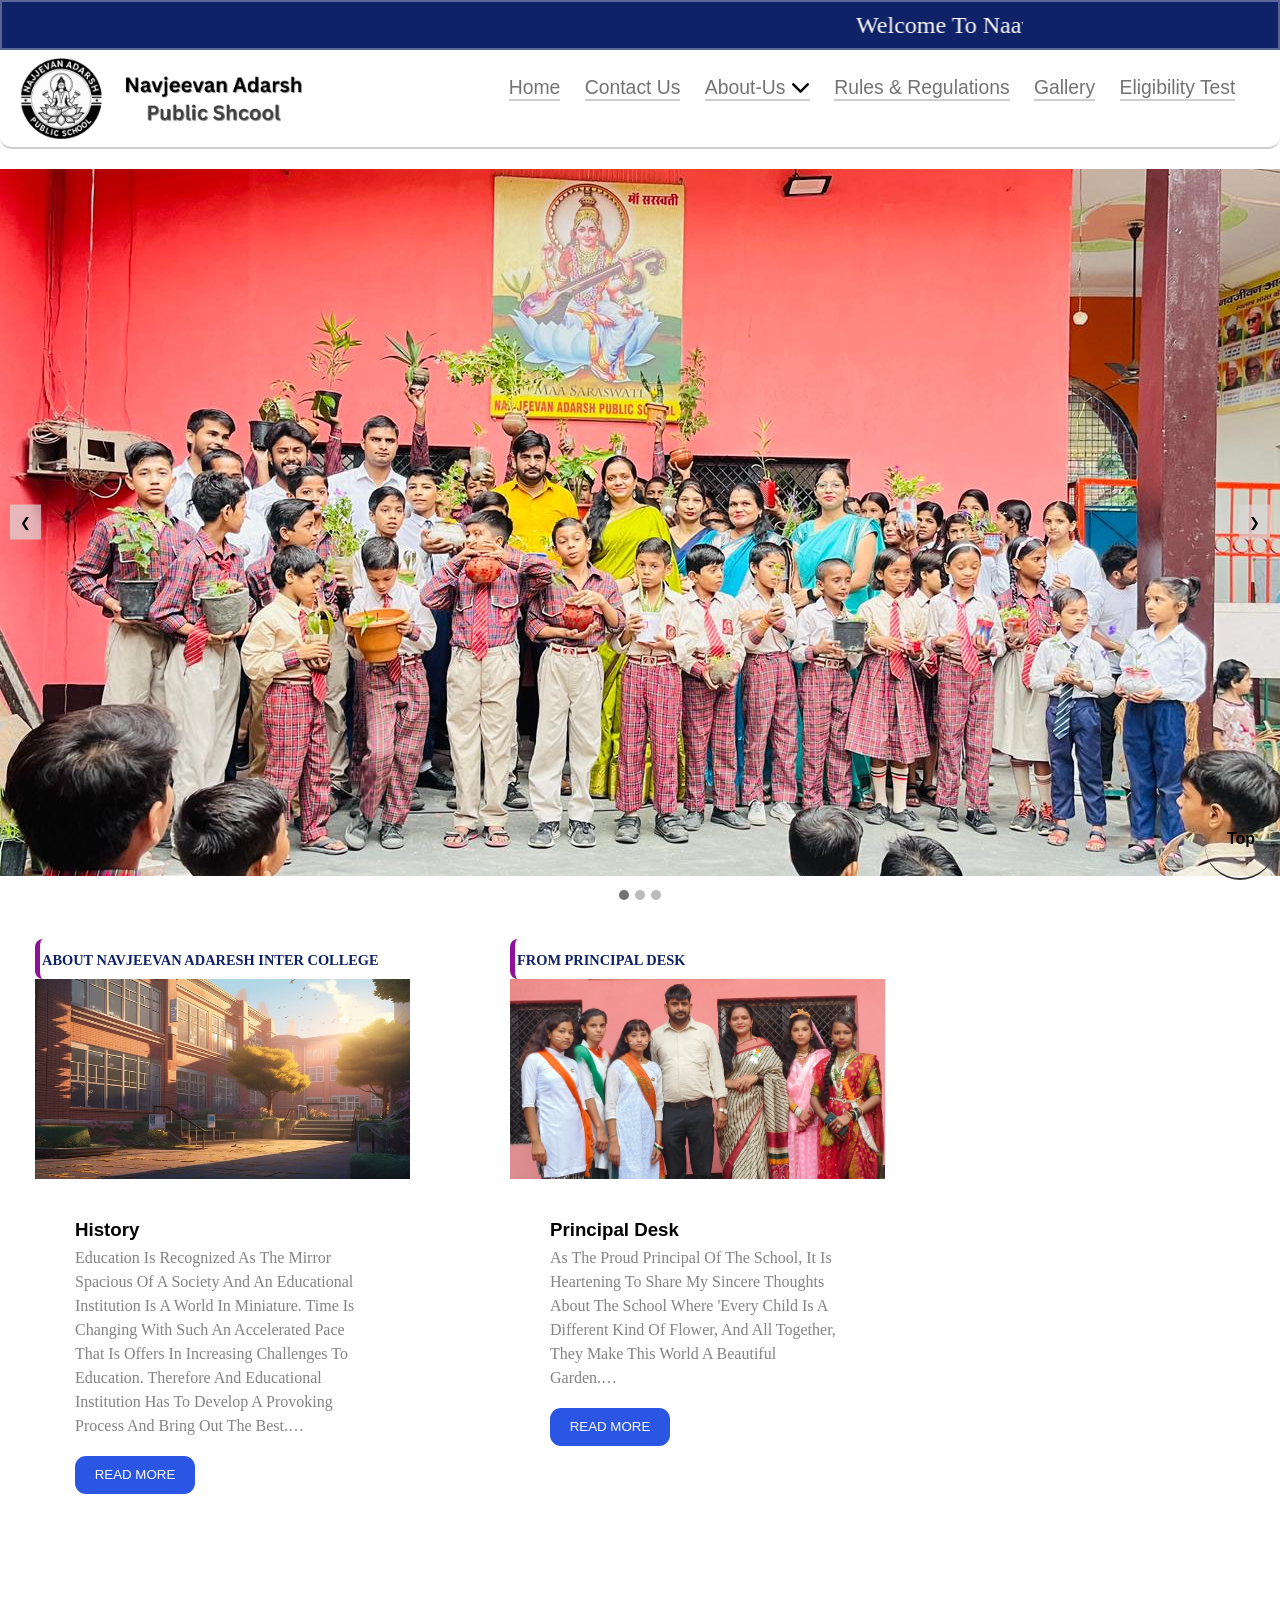
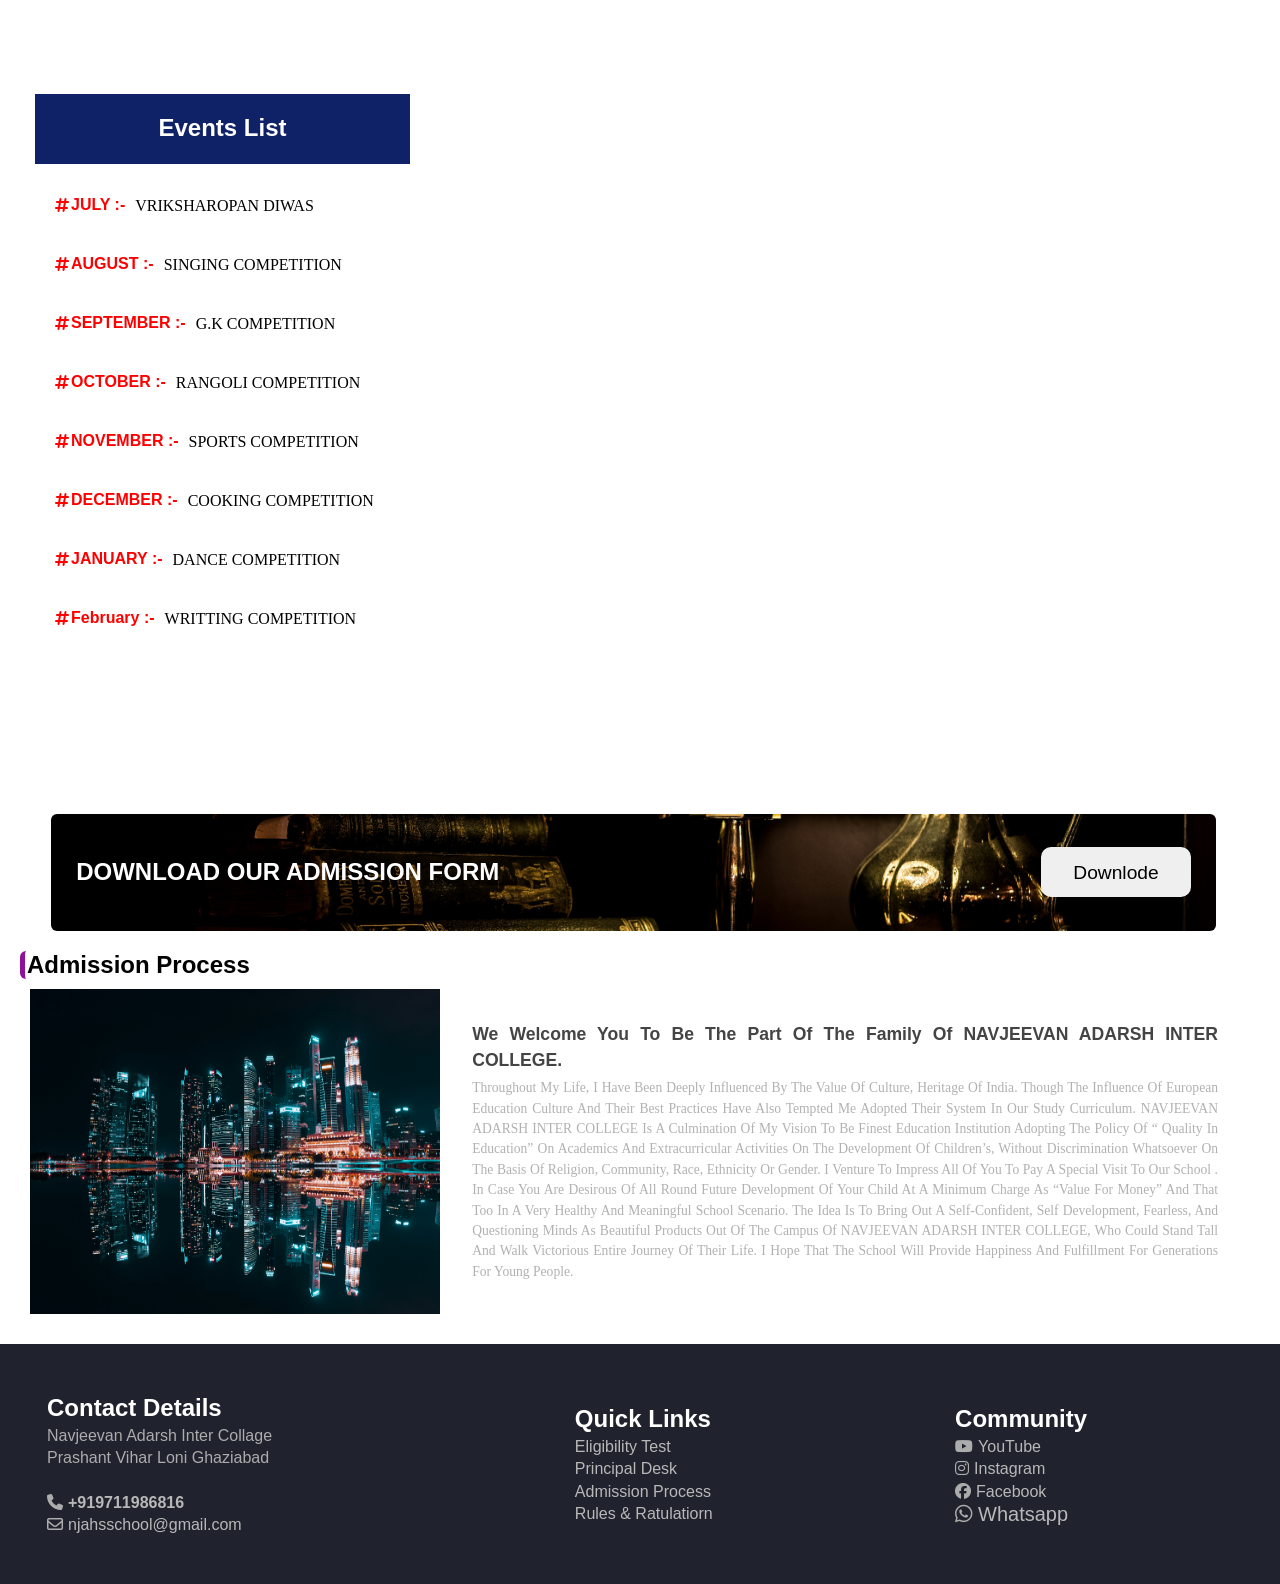
<file: index.html>
<!DOCTYPE html>
<html lang="en">
<head>
         <meta charset="UTF-8">
         <meta name="viewport" content="width=device-width, initial-scale=1.0">
         <link rel="stylesheet" href="indexschool.css">
         <link rel="shortcut icon" type="x-icon" href="schoollogo.png">
         <link rel="stylesheet" href="https://cdnjs.cloudflare.com/ajax/libs/font-awesome/6.6.0/css/all.min.css" integrity="sha512-Kc323vGBEqzTmouAECnVceyQqyqdsSiqLQISBL29aUW4U/M7pSPA/gEUZQqv1cwx4OnYxTxve5UMg5GT6L4JJg==" crossorigin="anonymous" referrerpolicy="no-referrer" />
         <link rel="stylesheet" href="responsive.css">
         <title>Navjeevan Adarsh inter college school</title>
</head>
<body>
         <header>
                    <div class="marque">
                         <marquee> <a href="#">Welcome to naavjeevan Adarsh inter college</a></marquee>
                    <!-- <img src="/Amazon.byHarsh/img8.jpg" class="img09" alt="nothing"> -->
                    </div>
                  <div class="navbarhead margin00">
                           <div class="logo">
                                <img src="Navjeevan Adarsh Public Shcool.png" title="Navjeevan Adarsh" class="navimg" alt="Navjeevan adaresh" >
                           </div>
                           <button class="nav-toggle" onclick="toggleMenu()">☰</button>
                           <div class="nav-link-list">
                                    <ul id="Id">
                                             <li class="margin">
                                                      <a href="index.html"> Home </a>
                                             </li>
                                             <li class="margin">
                                                      <a href="Contact.html"> Contact Us </a>
                                             </li>
                                              <li class="margin">
                                                      <a href="#">  About-us </a>
                                                      <i class="fa-solid fa-chevron-down">
                                                               <ul id="hover-list">
                                                               <a href="./toppers2024-25.html"> <li> <h5>History</h5></li> </a>
                                                               <a href="Principal Desk.html"> <li><h5>Principal Desk</h5> </li> </a>
                                                               <a href="admission.html"> <li><h5>Admission process</h5> </li> </a>
                                                               <a href="rules.html"> <li><h5>Syllabus</h5> </li> </a>
                                                               </ul>
                                                      </i>
                                             </li>
                                             <li class="margin">
                                                      <a href="rules.html"> Rules & Regulations  </a>
                                             </li>
                                             <li class="margin">
                                                      <a href="gallery.html">  Gallery </a>
                                             </li>
                                             <!-- <li class="margin">
                                                      <a href="#">  Facilities  </a>
                                             </li> -->
                                             <li class="margin">
                                             <a href="test.html" target="_blank">Eligibility Test</a>
                                             </li>
                                    </ul>
                           </div>
                  </div>
         </header>
         <main>
          <!-- <div class="hero-pitcure">
               <div class="hero-img-01 child-img">
               </div>
               
          </div> -->
          <!-- this is by blackbox.ai -->
         <div class="hero-slides">
    <div class="slide active">
        <img src="hero01.jpeg" alt="Hero Image 1">
    </div>
    <div class="slide">
        <img src="hero002.jpeg" alt="Hero Image 2">
    </div>
    <div class="slide">
        <img src="pic002.jpg" alt="Hero Image 3">
    </div>
    <button class="prev" onclick="changeSlide(-1)">&#10094;</button>
    <button class="next" onclick="changeSlide(1)">&#10095;</button>
</div>
<div class="dots-container">
    <span class="dot" onclick="currentSlide(0)"></span>
    <span class="dot" onclick="currentSlide(1)"></span>
    <span class="dot" onclick="currentSlide(2)"></span>
</div>

<!-- and ends here....! -->
          <div class="under-main1">
               <div class="main-detalis1 love">
                    <div class="inside-div-h2-1-about box-i-love">
                          <!-- <div class="h2">
                              
                         </div> -->
                         <h2>about Navjeevan adaresh inter college</h2>
                    </div>
                   <div class="image-about">
                    <img alt="about-photo" src="school-photo.jpg">
                   </div>
                   <div class="peragraph-div-box1">
                    <h3>History</h3>
                    <p>Education is recognized as the mirror spacious of a Society and an Educational Institution is a world in miniature. Time is changing with such an accelerated pace that is offers in increasing challenges to Education. Therefore and educational institution has to develop a provoking process and bring out the best.…</p>
                    <br>
                    <button>READ MORE </button>
                   </div>
               </div>
               <div class="main-detalis2 love">
                    <div class="inside-div-h2-about box-i-love">
                         <!-- <div class="h2">
                        </div> -->
                        <h2>FROM PRINCIPAL DESK</h2>
                   </div>
                   <div class="image-about">
                    <img alt="about-photo" src="princepal.jpeg">
                   </div>
                   <div class="peragraph-div-box1">
                    <h3>Principal Desk</h3>
                         <p>As the proud Principal of the school, it is heartening to share my sincere thoughts about the school where 'every child is a different kind of flower, and all together, they make this world a beautiful garden.…</p>
                    <br>
                   <a href="Principal Desk.html"> <button>READ MORE </button></a>
                   </div>
                   
               </div>
               <div class="main-detalis3 love">
                    <div class="heading-with-blue">
                         <h2> Events List</h2>
                    </div>
                    <div class="div-box3-events">
                         <div class="evants1 eventser">
                              <i class="fa-solid fa-hashtag"></i>
                              <a href="#"><h3>JULY :- </h3></a> <p> VRIKSHAROPAN DIWAS </p>
                         </div>
                         <div class="evants1 eventser">
                              <i class="fa-solid fa-hashtag"></i>
                              <a href="#"><h3>AUGUST :- </h3></a><p> SINGING COMPETITION </p>
                         </div>
                         <div class="evants1  eventser">
                              <i class="fa-solid fa-hashtag"></i>
                              <a href="#"><h3>SEPTEMBER :- </h3></a><p> G.K COMPETITION </p>
                         </div>
                         <div class="evants1  eventser">
                             <i class="fa-solid fa-hashtag"></i>
                              <a href="#"><h3> OCTOBER :- </h3></a><p> RANGOLI COMPETITION </p>
                         </div>
                         <div class="evants1  eventser">
                              <i class="fa-solid fa-hashtag"></i>
                              <a href="#"><h3>NOVEMBER :-</h3> </a><p> SPORTS COMPETITION </p>
                         </div>
                         <div class="evants1 eventser">
                              <i class="fa-solid fa-hashtag"></i>
                              <a href="#"><h3> DECEMBER :-</h3> </a><p> COOKING COMPETITION </p>
                         
                         </div>
                         <div class="evants1  eventser">
                              <i class="fa-solid fa-hashtag"></i>
                              <a href="#"><h3> JANUARY :- </h3></a><p> DANCE COMPETITION</p>
                         </div>
                         <div class="evants1  eventser">
                              <i class="fa-solid fa-hashtag"></i>
                              <a href="#"> <h3>February :-</h3> </a><p>WRITTING COMPETITION</p>
                         </div>
                            
                    </div>
               </div>
               <div class="downlode-hear-box">
                    <!-- <p>click hear for</p> -->
                    <h2>DOWNLOAD OUR ADMISSION FORM</h2>
                                        <!-- <a href="./Admission_form_Navjeevan_Adarsh_Hr. Sec._School.jpg" target="_blank" download=""><button>Downlode</button></a> -->
                    <a href="./Admission_form_Navjeevan_Adarsh_Hr. Sec._School.pdf" target="_blank" download=""><button>Downlode</button></a>
               </div>
               
          </div>
          <div class="fix-details-on-school">
               <div class="addmisson-prosess fix-on-school">
                    <div class="headline-heading">
                         
                         <h2>Admission Process</h2>
                    </div>
                    <div class="details-image-inside">
                         <div class="image-area">
                               <img src="school-feild.jpg" alt="school">

                         </div>
                         <div class="pra-area">
                              <P>
                                   <h4>We welcome you to be the part of the family of NAVJEEVAN ADARSH INTER COLLEGE.</h4>
                                   Throughout my life, I have been deeply influenced by the value of Culture, heritage of India. Though the influence of European education culture and their best practices have also tempted me adopted their system in our study curriculum. NAVJEEVAN ADARSH INTER COLLEGE is a culmination of my vision to be finest education institution adopting the policy of “ Quality in Education” on academics and extracurricular activities on the development of children’s, without discrimination whatsoever on the basis of religion, community, race, ethnicity or gender.
                                   I venture to impress all of you to pay a special visit to our school . In case You are desirous of all round future development of your child at a minimum charge as “Value for money” and that too in a very healthy and meaningful school scenario. The idea is to bring out a self-confident, self development, fearless, and questioning minds as beautiful products out of the campus of NAVJEEVAN ADARSH INTER COLLEGE, who could stand tall and walk victorious entire journey of their life. I hope that the school will provide happiness and fulfillment for generations for young people.
                                   </P>
                         </div>
                    </div>
               </div>
               <!-- <div class="information-at-date fix-on-school"></div>
               <div class="information fix-on-school"></div> -->
          </div>
          <!-- <div class="Facilities-inside-overflow">
                    <div class="Facilities-h2">
                         <div class="Facilities-h2-blue-inside">
                              <div class="h2-blue"></div>
                         <h2>Our Facilities</h2>
                         </div>
                         
                    </div>
                    <div class="Facilities-inside-overflow-02">
                         <div class="details-ofschool-Facilities1 koi-baat-nhi">
                              <div class="img-section img-Facilities">

                              </div>
                              <div class="all-items-of-trans">
                                   <div class="Facilities-h2-blue-inside-trans">
                                        <div class="h2-blue-trans"></div>
                                             <div class="h2-text-trans">
                                                   <h2>Transport</h2>
                                                  </div>
                                        
                                        <div class="per-trans">
                                         <p>The school provides Transport facility for the students at a change finalized on the basis of distance. The conveyance charges... </p>
                                        </div>
                                        <br>
                                        <button>READ MORE</button>
                                   </div>
                              </div>
                         </div>          
                         
                              
                         <div class="details-ofschool-Facilities2 koi-baat-nhi">
                              <div class="img-section-sport img-Facilities">

                              </div>
                              <div class="all-items-of-sport">
                                   <div class="Facilities-h2-blue-inside-sport">
                                        <div class="h2-blue-sport"></div>
                                             <div class="h2-text-sport">
                                                   <h2>SPORTS AND GAMES</h2>
                                                  </div>
                                        
                                        <div class="per-sport">
                                         <p>
                                             A child is born to be physically active. To make every child physically active, a separate P.T.I. teacher is appointed who take their games period on... </p>
                                        </div>
                                        <br>
                                        <button>READ MORE</button>
                                   </div>
                              </div>
                         </div>
                         <div class="details-ofschool-Facilities3 koi-baat-nhi">
                              <div class="img-section-lab img-Facilities">

                              </div>
                              <div class="all-items-of-lab">
                                   <div class="Facilities-h2-blue-inside-lab">
                                        <div class="h2-blue-lab"></div>
                                             <div class="h2-text-lab">
                                                   <h2>LABORATORIES</h2>
                                                  </div>
                                        
                                        <div class="per-lab">
                                         <p>The school has all the important labs required for the senior secondary level with all the three streams. Labs are well equipped, spacious .... </p>
                                        </div>
                                        <br>
                                        <button>READ MORE</button>
                                   </div>
                              </div>
                         </div>
                        //here to  <div class="details-ofschool-Facilities4 koi-baat-nhi">
                              <div class="img-section-libr img-Facilities">

                              </div>
                              <div class="all-items-of-libr">
                                   <div class="Facilities-h2-blue-inside-libr">
                                        <div class="h2-blue-libr"></div>
                                             <div class="h2-text-libr">
                                                   <h2>LIBRARY</h2>
                                                  </div>
                                        
                                        <div class="per-libr">
                                         <p>
                                             A Library is a nerve system, a mirror of any institution. School Library has wide range of books to meet the demands of each age group to  .... </p>
                                        </div>
                                        <br>
                                        <button>READ MORE</button>
                                   </div>
                              </div>    
                         </div> // here
                         
                    </div>
                    
               </div> -->
         </main>
         <div class="color-box">
          <a href="#">Top</a>
         </div>


         
        <footer>
               <div class="footer-div-op1" >
                    <div class="table-data-for-pc">
                          <table style="width: 100%;">
                         <tr>
                          <td style="width: 4%;">
                              <h2>Contact details </h2>
                              <span class="link-hover icons">
                                   <!-- <p>Navjeevan Adarsh inter collage</p> 
                                   <br>
                                   <p> Prashant Vihar Loni Ghaziabad</p> -->
                                   <pre>Navjeevan Adarsh inter collage
Prashant Vihar Loni Ghaziabad
                                   </pre>
                              <!-- </br> -->
                                   <i class="fa-solid fa-phone"><a href="tel:+91 9711986816">+919711986816</a></i>
                                   <br>
                                 <i class="fa-regular fa-envelope"><a href="mailto:njahsschool@gmail.com"style="text-transform:lowercase">njahsschool@gmail.com</a></i>
                              </span>
                         </td>
                         <td style="width: 2%;">

                         </td>
                         <td style="width: 4%;">
                              <h2>Quick Links</h2>
                              <span class="link-hover">
                                   <a href="./test.html" target="_blank"> Eligibility Test</a>
                                   <br>
                                   <a href="./Principal Desk.html">Principal Desk</a>
                                   <br>
                                   <a href="./admission.html">Admission process</a>
                                   <br>
                                   <a href="./rules.html">Rules & Ratulatiorn</a>
                                   
                              </span>
                         </td>
                         <td style="width: 2%;">

                         </td>
                         <td style="width: 4%;">
                              <h2>Community</h2>
                              <span class="link-hover icons">
                             <i class="fa-brands fa-youtube"><a href="#" target="_blank">YouTube </a></i>
                              <br>
                              <i class="fa-brands fa-instagram"><a href="https://www.instagram.com/about_pooja_sharma/?hl=en" target="_blank">Instagram</a></i>
                              <br>
                              <i class="fa-brands fa-facebook"><a href="#" target="_blank">Facebook</a></i>
                              <br>
                              <i class="fa-brands fa-whatsapp fa-lg"><a href="https://wa.me/+919711986816" target="_blank">Whatsapp</a></i>
                         
                              </span>
                         </td>
                    </tr>
                   <!-- <p>this page develop by Harsh Vardhan Pal</p> -->
                    </table>
               </div>
               
               <!-- <div class="min-viwe-details">
                    <div class="contact-details">
                         <h2>Contact details </h2>
                         <span> 
                              <p>Navjeevan Adarsh inter collage</p>
                              <p>Prashant Vihar Loni Ghaziabad</p>
                              <p><a href="tel:+91 9711986816">+91 9711986816</a></p>
                                 <p style="text-transform:lowercase"><a href="mailto:njahsschool@gmail.com">njahsschool@gmail.com</a></p>
                         </span>
                    </div>
                    <div class="quick-links1">
                         <h2>Quick Links</h2>
                         <span>
                              <a href="#"> History</a>
                              <br>
                              <a href="Principal Desk.html">Principal Desk</a>
                              <br>
                              <a href="admission.html">Admission process</a>
                              <br>
                              <a href="rules.html">Rules & Ratulatiorn</a>
                        
                         </span>
                    </div>
                         <div class="quick-links2">
                              <h2>Quick Links</h2>
                              <span class="link-hover">                             
                                   <a href="#">Syllabus</a>
                                   <br>
                                   <a href="gallery.html">Gallery</a>
                                   <br>
                                   <a href="#">Syllabus</a>
                                   <br>
                                   <a href="#">News/Events</a>
                               </span>
                         </div>
                    </div>
                     
               </div>     -->
        </footer>  

<script>
  function toggleMenu() {
    const navList = document.querySelector('.nav-link-list');
    navList.classList.toggle('show');
  }
</script>

     <script src="script.js" defer></script>    
</body>
</html>
</file>
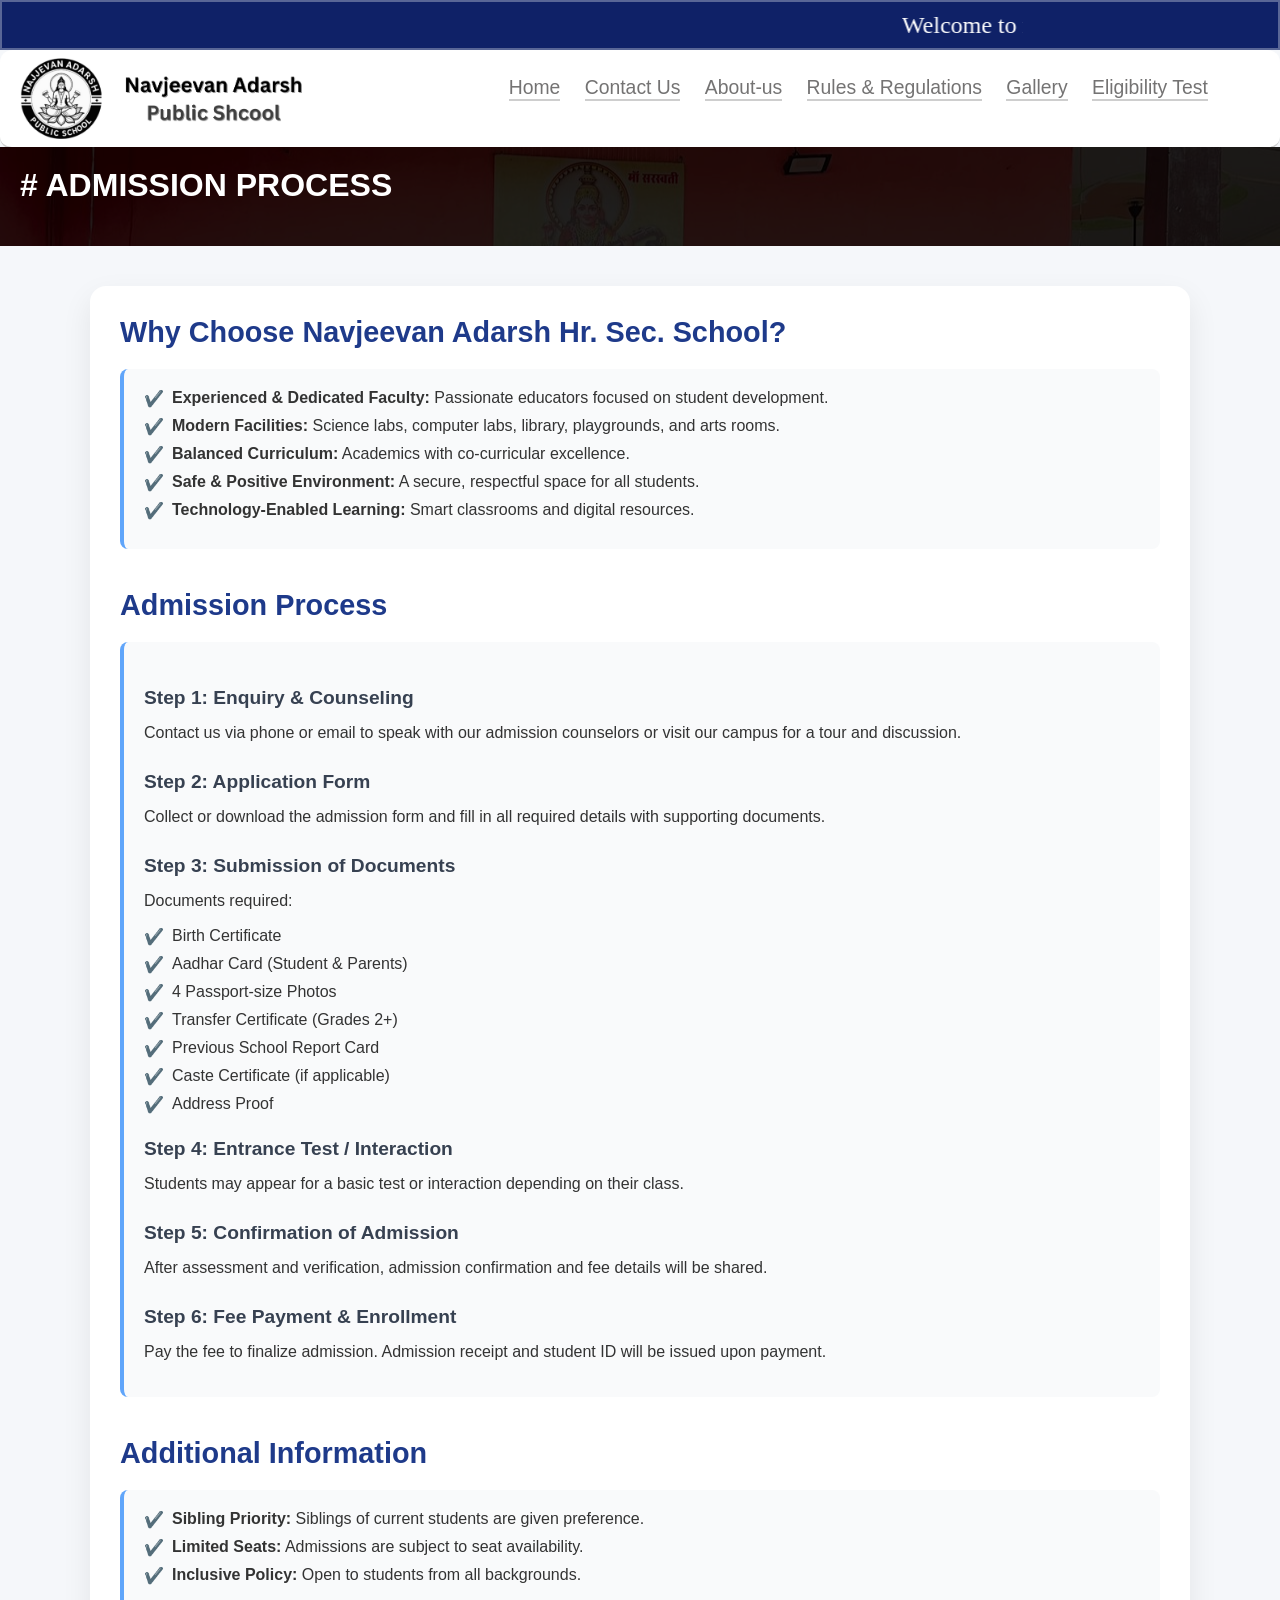
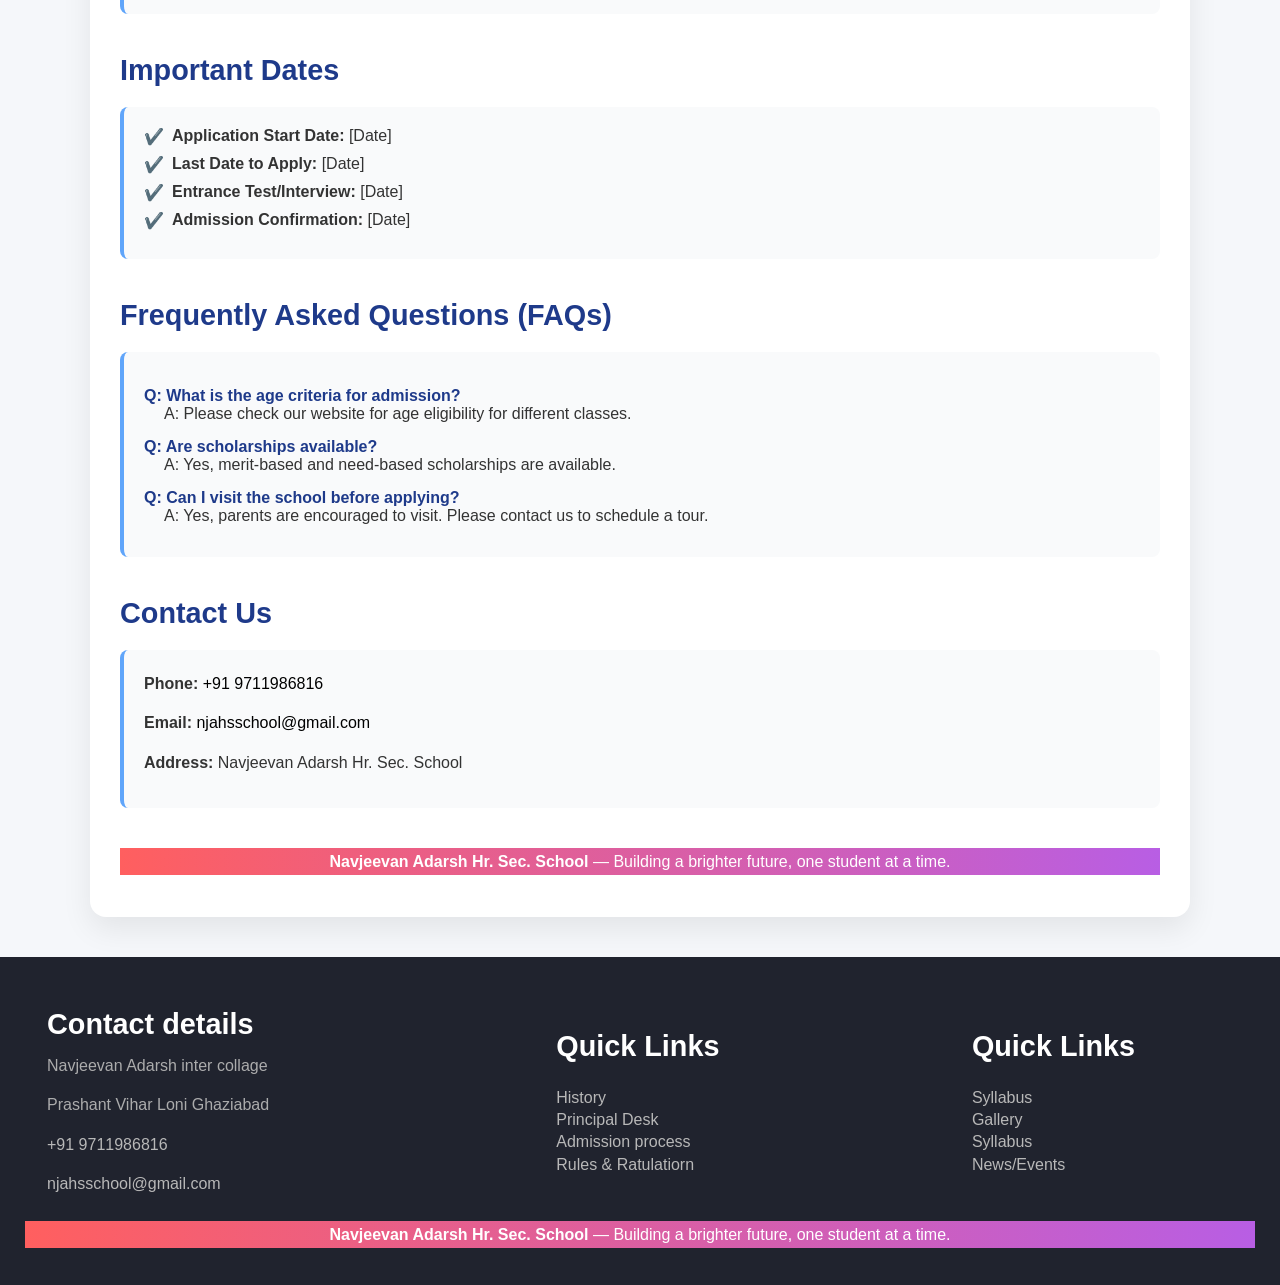
<file: admission.html>
<!DOCTYPE html>
<html lang="en">
<head>
    <meta charset="UTF-8">
    <meta name="viewport" content="width=device-width, initial-scale=1.0">
    <link rel="shortcut icon" type="x-icon" href="schoollogo.png">
    <link rel="stylesheet" href="indexschool.css">
    <link rel="stylesheet" href="Contact.css">
    <link rel="stylesheet" href="admission.css">
    <link rel="stylesheet" href="responsive.css">
    <link href="https://fonts.googleapis.com/css2?family=Inter:wght@400;600;700&display=swap" rel="stylesheet">
    <title>admission process/Navjeevan Adarsh inter college school</title>

</head>
<body>
         <header>
                    <div class="marque">
                         <marquee> <a href="#">Welcome to naavjeevan Adarsh inter college</a></marquee>
                    <!-- <img src="/Amazon.byHarsh/img8.jpg" class="img09" alt="nothing"> -->
                    </div>
                  <div class="navbarhead margin00">
                           <div class="logo">
                                <img src="Navjeevan Adarsh Public Shcool.png" title="Navjeevan Adarsh" class="navimg" alt="Navjeevan adaresh" >
                           </div>
                           <button class="nav-toggle" onclick="toggleMenu()">☰</button>
                           <div class="nav-link-list">
                                    <ul id="Id">
                                             <li class="margin">
                                                      <a href="index.html"> Home </a>
                                             </li>
                                             <li class="margin">
                                                      <a href="Contact.html"> Contact Us </a>
                                             </li>
                                              <li class="margin">
                                                      <a href="#">  About-us </a>
                                                      <i class="fa-solid fa-chevron-down">
                                                               <ul id="hover-list">
                                                               <a href="#"> <li> <h5>History</h5></li> </a>
                                                               <a href="Principal Desk.html"> <li><h5>Principal Desk</h5> </li> </a>
                                                               <a href="admission.html"> <li><h5>Admission process</h5> </li> </a>
                                                               <a href="rules.html"> <li><h5>Syllabus</h5> </li> </a>
                                                               </ul>
                                                      </i>
                                             </li>
                                             <li class="margin">
                                                      <a href="rules.html"> Rules & Regulations  </a>
                                             </li>
                                             <li class="margin">
                                                      <a href="gallery.html">  Gallery </a>
                                             </li>
                                             <!-- <li class="margin">
                                                      <a href="#">  Facilities  </a>
                                             </li> -->
                                             <li class="margin">
                                             <a href="test.html" target="_blank">Eligibility Test</a>
                                             </li>
                                    </ul>
                           </div>
                  </div>
         </header>
         <div class="hero-pitcure">
               <div class="hero-img-01 child-img">
                    <div class="for-color-black">
                         <h1># ADMISSION PROCESS</h1>
                    </div>
               </div>    
          </div>
    <div class="adm">
    <section>
      <h2>Why Choose Navjeevan Adarsh Hr. Sec. School?</h2>
      <div class="card">
        <ul class="ul">
          <li><strong>Experienced & Dedicated Faculty:</strong> Passionate educators focused on student development.</li>
          <li><strong>Modern Facilities:</strong> Science labs, computer labs, library, playgrounds, and arts rooms.</li>
          <li><strong>Balanced Curriculum:</strong> Academics with co-curricular excellence.</li>
          <li><strong>Safe & Positive Environment:</strong> A secure, respectful space for all students.</li>
          <li><strong>Technology-Enabled Learning:</strong> Smart classrooms and digital resources.</li>
        </ul>
      </div>
    </section>

    <section>
      <h2>Admission Process</h2>
      <div class="card">
        <h3>Step 1: Enquiry & Counseling</h3>
        <p>Contact us via phone or email to speak with our admission counselors or visit our campus for a tour and discussion.</p>

        <h3>Step 2: Application Form</h3>
        <p>Collect or download the admission form and fill in all required details with supporting documents.</p>

        <h3>Step 3: Submission of Documents</h3>
        <p>Documents required:</p>
        <ul class="ul">
          <li>Birth Certificate</li>
          <li>Aadhar Card (Student & Parents)</li>
          <li>4 Passport-size Photos</li>
          <li>Transfer Certificate (Grades 2+)</li>
          <li>Previous School Report Card</li>
          <li>Caste Certificate (if applicable)</li>
          <li>Address Proof</li>
        </ul>

        <h3>Step 4: Entrance Test / Interaction</h3>
        <p>Students may appear for a basic test or interaction depending on their class.</p>

        <h3>Step 5: Confirmation of Admission</h3>
        <p>After assessment and verification, admission confirmation and fee details will be shared.</p>

        <h3>Step 6: Fee Payment & Enrollment</h3>
        <p>Pay the fee to finalize admission. Admission receipt and student ID will be issued upon payment.</p>
      </div>
    </section>

    <section>
      <h2>Additional Information</h2>
      <div class="card">
        <ul class="ul">
          <li><strong>Sibling Priority:</strong> Siblings of current students are given preference.</li>
          <li><strong>Limited Seats:</strong> Admissions are subject to seat availability.</li>
          <li><strong>Inclusive Policy:</strong> Open to students from all backgrounds.</li>
        </ul>
      </div>
    </section>

    <section>
      <h2>Important Dates</h2>
      <div class="card">
        <ul class="ul">
          <li><strong>Application Start Date:</strong> [Date]</li>
          <li><strong>Last Date to Apply:</strong> [Date]</li>
          <li><strong>Entrance Test/Interview:</strong> [Date]</li>
          <li><strong>Admission Confirmation:</strong> [Date]</li>
        </ul>
      </div>
    </section>

    <section>
      <h2>Frequently Asked Questions (FAQs)</h2>
      <div class="card">
        <dl>
          <dt>Q: What is the age criteria for admission?</dt>
          <dd>A: Please check our website for age eligibility for different classes.</dd>
          <dt>Q: Are scholarships available?</dt>
          <dd>A: Yes, merit-based and need-based scholarships are available.</dd>
          <dt>Q: Can I visit the school before applying?</dt>
          <dd>A: Yes, parents are encouraged to visit. Please contact us to schedule a tour.</dd>
        </dl>
      </div>
    </section>

    <section>
      <h2>Contact Us</h2>
      <div class="card">
        <p><strong>Phone:</strong> <a href="tel:+91 9711986816">+91 9711986816</a></p>
        <p><strong>Email:</strong> <a href="mailto:njahsschool@gmail.com">njahsschool@gmail.com</a></p>
        <p><strong>Address:</strong> Navjeevan Adarsh Hr. Sec. School</p>
      </div>
    </section>

    <div class="blackbox">     
         <p><strong>Navjeevan Adarsh Hr. Sec. School</strong> — Building a brighter future, one student at a time.</p>

    </div>
    
  </div>

  <footer>
               <div class="footer-div-op1" >
                    <div class="table-data-for-pc">
                          <table style="width: 100%;">
                         <tr>
                          <td style="width: 4%;">
                              <h2>Contact details </h2>
                              <span class="link-hover">
                                   <p>Navjeevan Adarsh inter collage</p> 
                                   <br>
                                   <p> Prashant Vihar Loni Ghaziabad</p>
                                   <br>
                                   <p><a href="tel:+91 9711986816">+91 9711986816</a></p>
                                   <br>
                                 <p><a href="mailto:njahsschool@gmail.com">njahsschool@gmail.com</a></p>
                              </span>
                         </td>
                         <td style="width: 2%;">

                         </td>
                         <td style="width: 4%;">
                              <h2>Quick Links</h2>
                              <span class="link-hover">
                                   <a href="#"> History</a>
                                   <br>
                                   <a href="Principal Desk.html">Principal Desk</a>
                                   <br>
                                   <a href="admission.html">Admission process</a>
                                   <br>
                                   <a href="rules.html">Rules & Ratulatiorn</a>
                                   
                              </span>
                         </td>
                         <td style="width: 2%;">

                         </td>
                         <td style="width: 4%;">
                              <h2>Quick Links</h2>
                              <span class="link-hover">
                              
                              <a href="#">Syllabus</a>
                              <br>
                              <a href="gallery.html">Gallery</a>
                              <br>
                              <a href="#">Syllabus</a>
                              <br>
                              <a href="#">News/Events</a>
                         
                              </span>
                         </td>

                    </tr>
                    </table>
               </div>
                <div class="blackbox">     
         <p><strong>Navjeevan Adarsh Hr. Sec. School</strong> — Building a brighter future, one student at a time.</p>

    </div>
               <!-- <div class="min-viwe-details">
                    <div class="contact-details">
                         <h2>Contact details </h2>
                         <span> 
                              <p>Navjeevan Adarsh inter collage</p>
                              <p>Prashant Vihar Loni Ghaziabad</p>
                              <p><a href="tel:+91 9711986816">+91 9711986816</a></p>
                                 <p><a href="mailto:njahsschool@gmail.com">njahsschool@gmail.com</a></p>
                         </span>
                    </div>
                    <div class="quick-links1">
                         <h2>Quick Links</h2>
                         <span>
                              <a href="#"> History</a>
                              <br>
                              <a href="Principal Desk.html">Principal Desk</a>
                              <br>
                              <a href="admission.html">Admission process</a>
                              <br>
                              <a href="rules.html">Rules & Ratulatiorn</a>
                        
                         </span>
                    </div>
                         <div class="quick-links2">
                              <h2>Quick Links</h2>
                              <span class="link-hover">                             
                                   <a href="#">Syllabus</a>
                                   <br>
                                   <a href="gallery.html">Gallery</a>
                                   <br>
                                   <a href="#">Syllabus</a>
                                   <br>
                                   <a href="#">News/Events</a>
                               </span>
                         </div>
                    </div>
                     
               </div>     -->
        </footer>
        <script>
  function toggleMenu() {
    const navList = document.querySelector('.nav-link-list');
    navList.classList.toggle('show');
  }
</script>
</body>
</html>
</file>
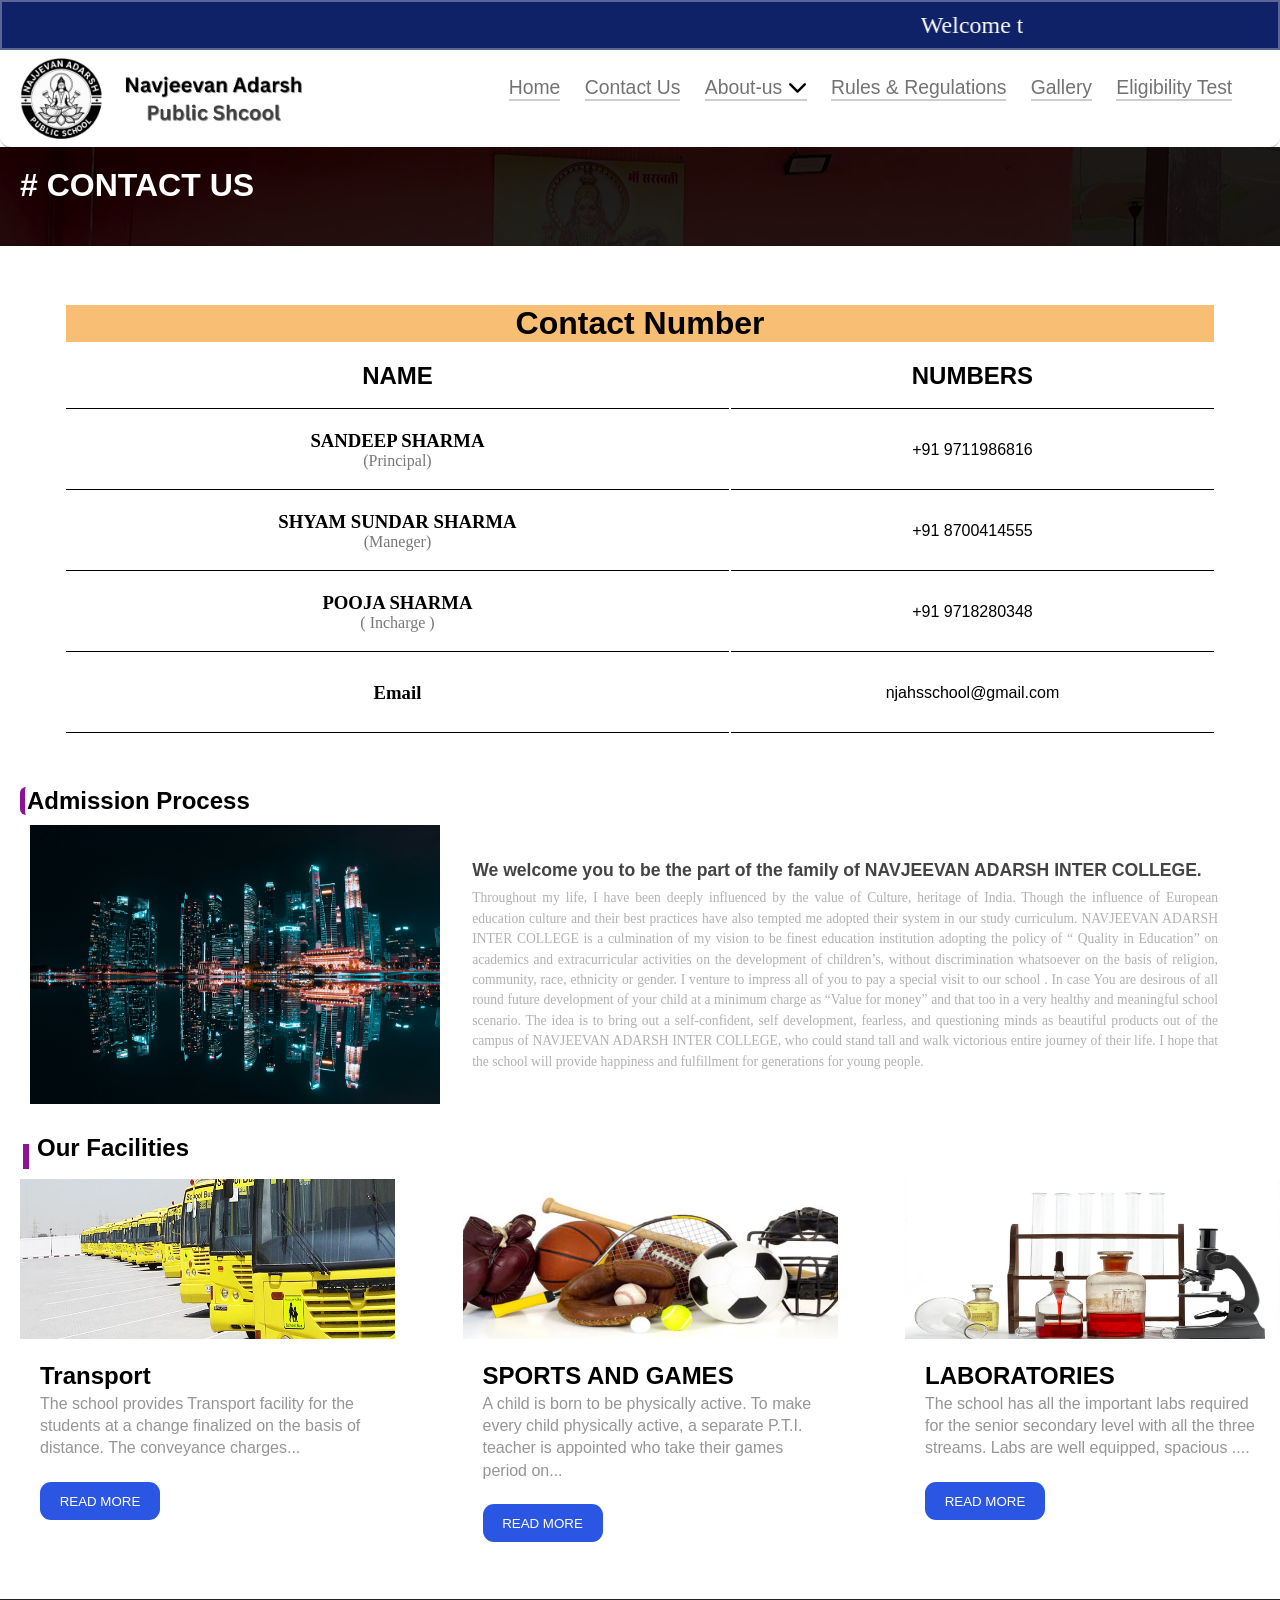
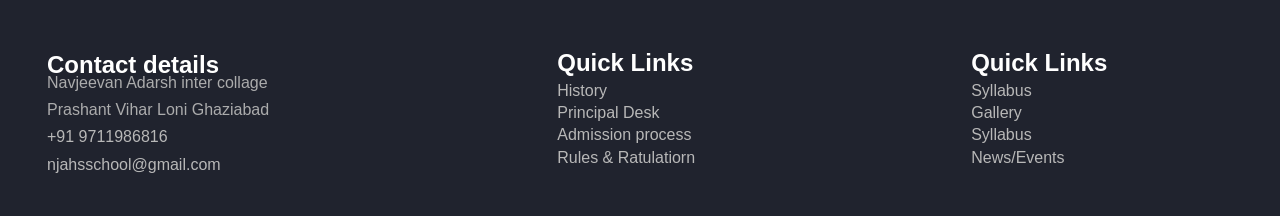
<file: Contact.html>
<!DOCTYPE html>
<html lang="en">
<head>
         <meta charset="UTF-8">
         <meta name="viewport" content="width=device-width, initial-scale=1.0">
         <link rel="stylesheet" href="indexschool.css">
         <link rel="stylesheet" href="Contact.css">
         <link rel="stylesheet" href="responsive.css">
         <link rel="shortcut icon" type="x-icon" href="schoollogo.png">
         <link rel="stylesheet" href="https://cdnjs.cloudflare.com/ajax/libs/font-awesome/6.6.0/css/all.min.css" integrity="sha512-Kc323vGBEqzTmouAECnVceyQqyqdsSiqLQISBL29aUW4U/M7pSPA/gEUZQqv1cwx4OnYxTxve5UMg5GT6L4JJg==" crossorigin="anonymous" referrerpolicy="no-referrer" />
         <title>Contact/Navjeevan Adarsh inter college school </title>
</head>
<body>
         <header>
                    <div class="marque">
                         <marquee> <a href="#">Welcome to naavjeevan Adarsh inter college</a></marquee>
                    <!-- <img src="/Amazon.byHarsh/img8.jpg" class="img09" alt="nothing"> -->
                    </div>
                  <div class="navbarhead margin00">
                           <div class="logo">
                                <img src="Navjeevan Adarsh Public Shcool.png" title="Navjeevan Adarsh" class="navimg" alt="Navjeevan adaresh" >
                           </div>
                           <button class="nav-toggle" onclick="toggleMenu()">☰</button>
                           <div class="nav-link-list">
                                    <ul id="Id">
                                             <li class="margin">
                                                      <a href="index.html"> Home </a>
                                             </li>
                                             <li class="margin">
                                                      <a href="Contact.html"> Contact Us </a>
                                             </li>
                                              <li class="margin">
                                                      <a href="#">  About-us </a>
                                                      <i class="fa-solid fa-chevron-down">
                                                               <ul id="hover-list">
                                                               <a href="#"> <li> <h5>History</h5></li> </a>
                                                               <a href="Principal Desk.html"> <li><h5>Principal Desk</h5> </li> </a>
                                                               <a href="admission.html"> <li><h5>Admission process</h5> </li> </a>
                                                               <a href="rules.html"> <li><h5>Syllabus</h5> </li> </a>
                                                               </ul>
                                                      </i>
                                             </li>
                                             <li class="margin">
                                                      <a href="rules.html"> Rules & Regulations  </a>
                                             </li>
                                             <li class="margin">
                                                      <a href="gallery.html">  Gallery </a>
                                             </li>
                                             <!-- <li class="margin">
                                                      <a href="#">  Facilities  </a>
                                             </li> -->
                                             <li class="margin">
                                             <a href="test.html" target="_blank" >Eligibility Test</a>
                                             </li>
                                    </ul>
                           </div>
                  </div>
         </header>

         <main>
          <div class="hero-pitcure">
               <div class="hero-img-01 child-img">
                    <div class="for-color-black">
                         <h1># CONTACT US</h1>
                    </div>
               </div>    
          </div>
          <div class="contact-main">
               <table>
                   
                    <thead>
                          <th colspan="2"> <h1>Contact Number </h1></th> 
                         <tr>
                         <td>
                       <h2> NAME</h2>
                         </td>
                         <td>
                              <h2> NUMBERS</h2>
                         </td>
                    </tr>
               </thead>
                    <tbody>
                         <tr>
                              <td>
                                   <h3>SANDEEP SHARMA</h3>
                                   <p>(Principal)</p>
                              </td>
                              <td> 
                                   <p><a href="tel:+91 9711986816">+91 9711986816</a></p> 
                              </td>
                         </tr>
                         <tr>
                              <td>
                                   <h3>
                                        SHYAM SUNDAR SHARMA 
                                   </h3>
                                   <p>
                                        (Maneger) 
                                    </p>
                              </td>
                              <td>
                                   <p><a href="tel:+91 8700414555">+91 8700414555</a></p>
                              </td>
                         </tr>
                         <tr>
                              <td>
                                   <h3>
                                        POOJA SHARMA
                                   </h3>
                                   <p>
                                        (
                                             Incharge
                                        )
                                   </p>
                              </td>
                              <td>
                                   <p><a href="tel:+91 9718280348">+91 9718280348</a></p> 
                              </td>
                         </tr>
                         
                         <tr>
                              <td>
                                   <h3>Email</h3>
                              </td>
                              <td> 
                                   <p><a href="mailto:njahsschool@gmail.com">njahsschool@gmail.com</a></p>
                              </td>
                         </tr>
                    </tbody> 
               </table>
          </div>
          <div class="fix-details-on-school">
               <div class="addmisson-prosess fix-on-school">
                    <div class="headline-heading">
                         <div class="emty-box">
                             
                         </div>
                         <h2>Admission Process</h2>
                    </div>
                    <div class="details-image-inside">
                         <div class="image-area">
                               <img src="school-feild.jpg" alt="school">

                         </div>
                         <div class="pra-area">
                              <P>
                                   <h4>We welcome you to be the part of the family of NAVJEEVAN ADARSH INTER COLLEGE.</h4>
                                   Throughout my life, I have been deeply influenced by the value of Culture, heritage of India. Though the influence of European education culture and their best practices have also tempted me adopted their system in our study curriculum. NAVJEEVAN ADARSH INTER COLLEGE is a culmination of my vision to be finest education institution adopting the policy of “ Quality in Education” on academics and extracurricular activities on the development of children’s, without discrimination whatsoever on the basis of religion, community, race, ethnicity or gender.
                                   I venture to impress all of you to pay a special visit to our school . In case You are desirous of all round future development of your child at a minimum charge as “Value for money” and that too in a very healthy and meaningful school scenario. The idea is to bring out a self-confident, self development, fearless, and questioning minds as beautiful products out of the campus of NAVJEEVAN ADARSH INTER COLLEGE, who could stand tall and walk victorious entire journey of their life. I hope that the school will provide happiness and fulfillment for generations for young people.
                                   </P>
                         </div>
                    </div>
               </div>
               <!-- <div class="information-at-date fix-on-school"></div>
               <div class="information fix-on-school"></div> -->
          </div>
          <div class="Facilities-inside-overflow">
                    <div class="Facilities-h2">
                         <div class="Facilities-h2-blue-inside">
                              <div class="h2-blue"></div>
                         <h2>Our Facilities</h2>
                         </div>
                         
                    </div>
                    <div class="Facilities-inside-overflow-02">
                         <div class="details-ofschool-Facilities1 koi-baat-nhi">
                              <div class="img-section img-Facilities">

                              </div>
                              <div class="all-items-of-trans">
                                   <div class="Facilities-h2-blue-inside-trans">
                                        <div class="h2-blue-trans"></div>
                                             <div class="h2-text-trans">
                                                   <h2>Transport</h2>
                                                  </div>
                                        
                                        <div class="per-trans">
                                         <p>The school provides Transport facility for the students at a change finalized on the basis of distance. The conveyance charges... </p>
                                        </div>
                                        <br>
                                        <button>READ MORE</button>
                                   </div>
                              </div>
                         </div>          
                         
                              
                         <div class="details-ofschool-Facilities2 koi-baat-nhi">
                              <div class="img-section-sport img-Facilities">

                              </div>
                              <div class="all-items-of-sport">
                                   <div class="Facilities-h2-blue-inside-sport">
                                        <div class="h2-blue-sport"></div>
                                             <div class="h2-text-sport">
                                                   <h2>SPORTS AND GAMES</h2>
                                                  </div>
                                        
                                        <div class="per-sport">
                                         <p>
                                             A child is born to be physically active. To make every child physically active, a separate P.T.I. teacher is appointed who take their games period on... </p>
                                        </div>
                                        <br>
                                        <button>READ MORE</button>
                                   </div>
                              </div>
                         </div>
                         <div class="details-ofschool-Facilities3 koi-baat-nhi">
                              <div class="img-section-lab img-Facilities">

                              </div>
                              <div class="all-items-of-lab">
                                   <div class="Facilities-h2-blue-inside-lab">
                                        <div class="h2-blue-lab"></div>
                                             <div class="h2-text-lab">
                                                   <h2>LABORATORIES</h2>
                                                  </div>
                                        
                                        <div class="per-lab">
                                         <p>The school has all the important labs required for the senior secondary level with all the three streams. Labs are well equipped, spacious .... </p>
                                        </div>
                                        <br>
                                        <button>READ MORE</button>
                                   </div>
                              </div>
                         </div>
                         <!-- <div class="details-ofschool-Facilities4 koi-baat-nhi">
                              <div class="img-section-libr img-Facilities">

                              </div>
                              <div class="all-items-of-libr">
                                   <div class="Facilities-h2-blue-inside-libr">
                                        <div class="h2-blue-libr"></div>
                                             <div class="h2-text-libr">
                                                   <h2>LIBRARY</h2>
                                                  </div>
                                        
                                        <div class="per-libr">
                                         <p>
                                             A Library is a nerve system, a mirror of any institution. School Library has wide range of books to meet the demands of each age group to  .... </p>
                                        </div>
                                        <br>
                                        <button>READ MORE</button>
                                   </div>
                              </div>    
                         </div> -->
                         
                    </div>
                    
               </div>
         </main>




         <footer>
                  <div class="footer-div-op1" >
                       <div class="table-data-for-pc">
                             <table style="width: 100%;">
                            <tr>
                             <td style="width: 4%;">
                                 <h2>Contact details </h2>
                                 <span class="link-hover">
                                      <p>Navjeevan Adarsh inter collage</p> 
                                      <br>
                                      <p> Prashant Vihar Loni Ghaziabad</p>
                                      <br>
                                      <p><a href="tel:+91 9711986816">+91 9711986816</a></p> 
                                      <br>
                                      <p><a href="mailto:njahsschool@gmail.com">njahsschool@gmail.com</a></p>
                                 </span>
                            </td>
                            <td style="width: 2%;">
   
                            </td>
                            <td style="width: 4%;">
                                 <h2>Quick Links</h2>
                                 <span class="link-hover">
                                      <a href="#"> History</a>
                                      <br>
                                      <a href="Principal Desk.html">Principal Desk</a>
                                      <br>
                                      <a href="admission.html">Admission process</a>
                                      <br>
                                      <a href="rules.html">Rules & Ratulatiorn</a>
                                      
                                 </span>
                            </td>
                            <td style="width: 2%;">
   
                            </td>
                            <td style="width: 4%;">
                                 <h2>Quick Links</h2>
                                 <span class="link-hover">
                                 
                                 <a href="#">Syllabus</a>
                                 <br>
                                 <a href="gallery.html">Gallery</a>
                                 <br>
                                 <a href="#">Syllabus</a>
                                 <br>
                                 <a href="#">News/Events</a>
                            
                                 </span>
                            </td>
   
                       </tr>
                       </table>
                  </div>
                  <!-- <div class="min-viwe-details">
                       <div class="contact-details">
                            <h2>Contact details </h2>
                            <span> 
                                 <p>Navjeevan Adarsh inter collage</p>
                                 <p>Prashant Vihar Loni Ghaziabad</p>
                                 <p><a href="tel:+91 9711986816">+91 9711986816</a></p>
                                 <p><a href="mailto:njahsschool@gmail.com">njahsschool@gmail.com</a></p>
                            </span>
                       </div>
                       <div class="quick-links1">
                            <h2>Quick Links</h2>
                            <span>
                                 <a href="#"> History</a>
                                 <br>
                                 <a href="Principal Desk.html">Principal Desk</a>
                                 <br>
                                 <a href="admission.html">Admission process</a>
                                 <br>
                                 <a href="rules.html">Rules & Ratulatiorn</a>
                           
                            </span>
                       </div>
                            <div class="quick-links2">
                                 <h2>Quick Links</h2>
                                 <span class="link-hover">                             
                                      <a href="#">Syllabus</a>
                                      <br>
                                      <a href="gallery.html">Gallery</a>
                                      <br>
                                      <a href="#">Syllabus</a>
                                      <br>
                                      <a href="#">News/Events</a>
                                  </span>
                            </div>
                       </div>
                        
                  </div>     -->
           </footer> 
<script>
  function toggleMenu() {
    const navList = document.querySelector('.nav-link-list');
    navList.classList.toggle('show');
  }
</script>
</body>
</html>
</file>
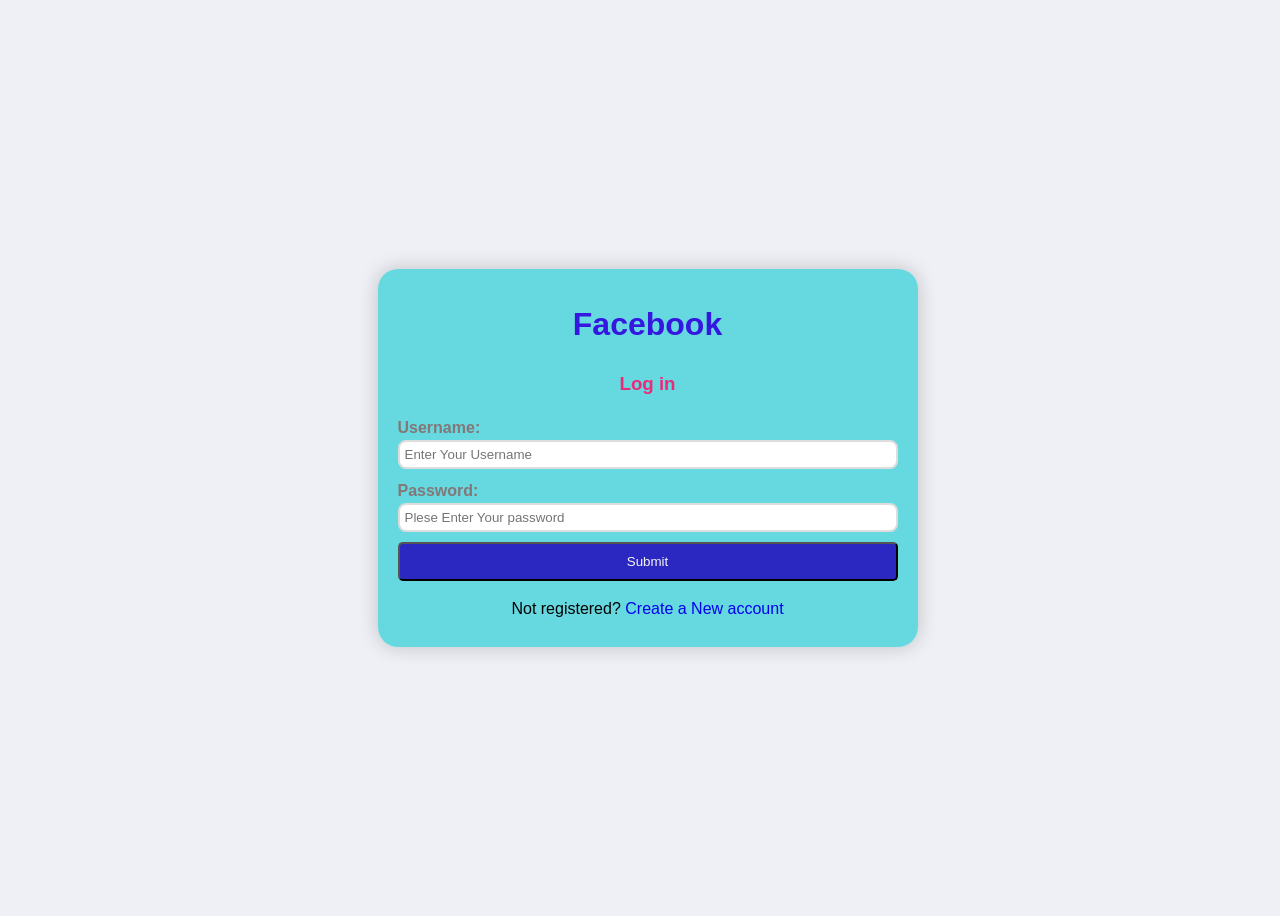
<file: for facebook.html>
<!DOCTYPE html>
<html lang="en">
<head>
    <meta charset="UTF-8">
    <meta name="viewport" content="width=device-width, initial-scale=1.0">
    <title>www.facebook.com</title>
    <link rel="stylesheet" href="loginpage.css">
</head>
<body>
     <div class="main"> 
        <h1>Facebook</h1> 
        <h3>Log in </h3>
        <form action="">

            <label for="first" >
                Username:
                <input type="text"
                 name="first"
                  placeholder="Enter Your Username"
                   required>

            </label>
             <label for="password">
            Password:
            <input type="password"
             name="password" 
             placeholder="Plese Enter Your password"
              required>
              
            </label>
            <div id="warp">
                <button type="submit"
                 onclick="solve()"
                 >Submit
                </button>

            </div>
        </form>
        <p>Not registered?
            <a href="/praction/login/createpage.html"
             style="text-decoration: none;"
             target="_main">
             Create a New account

            </a>
        </p>
  </div>
</body>

</html>
</file>
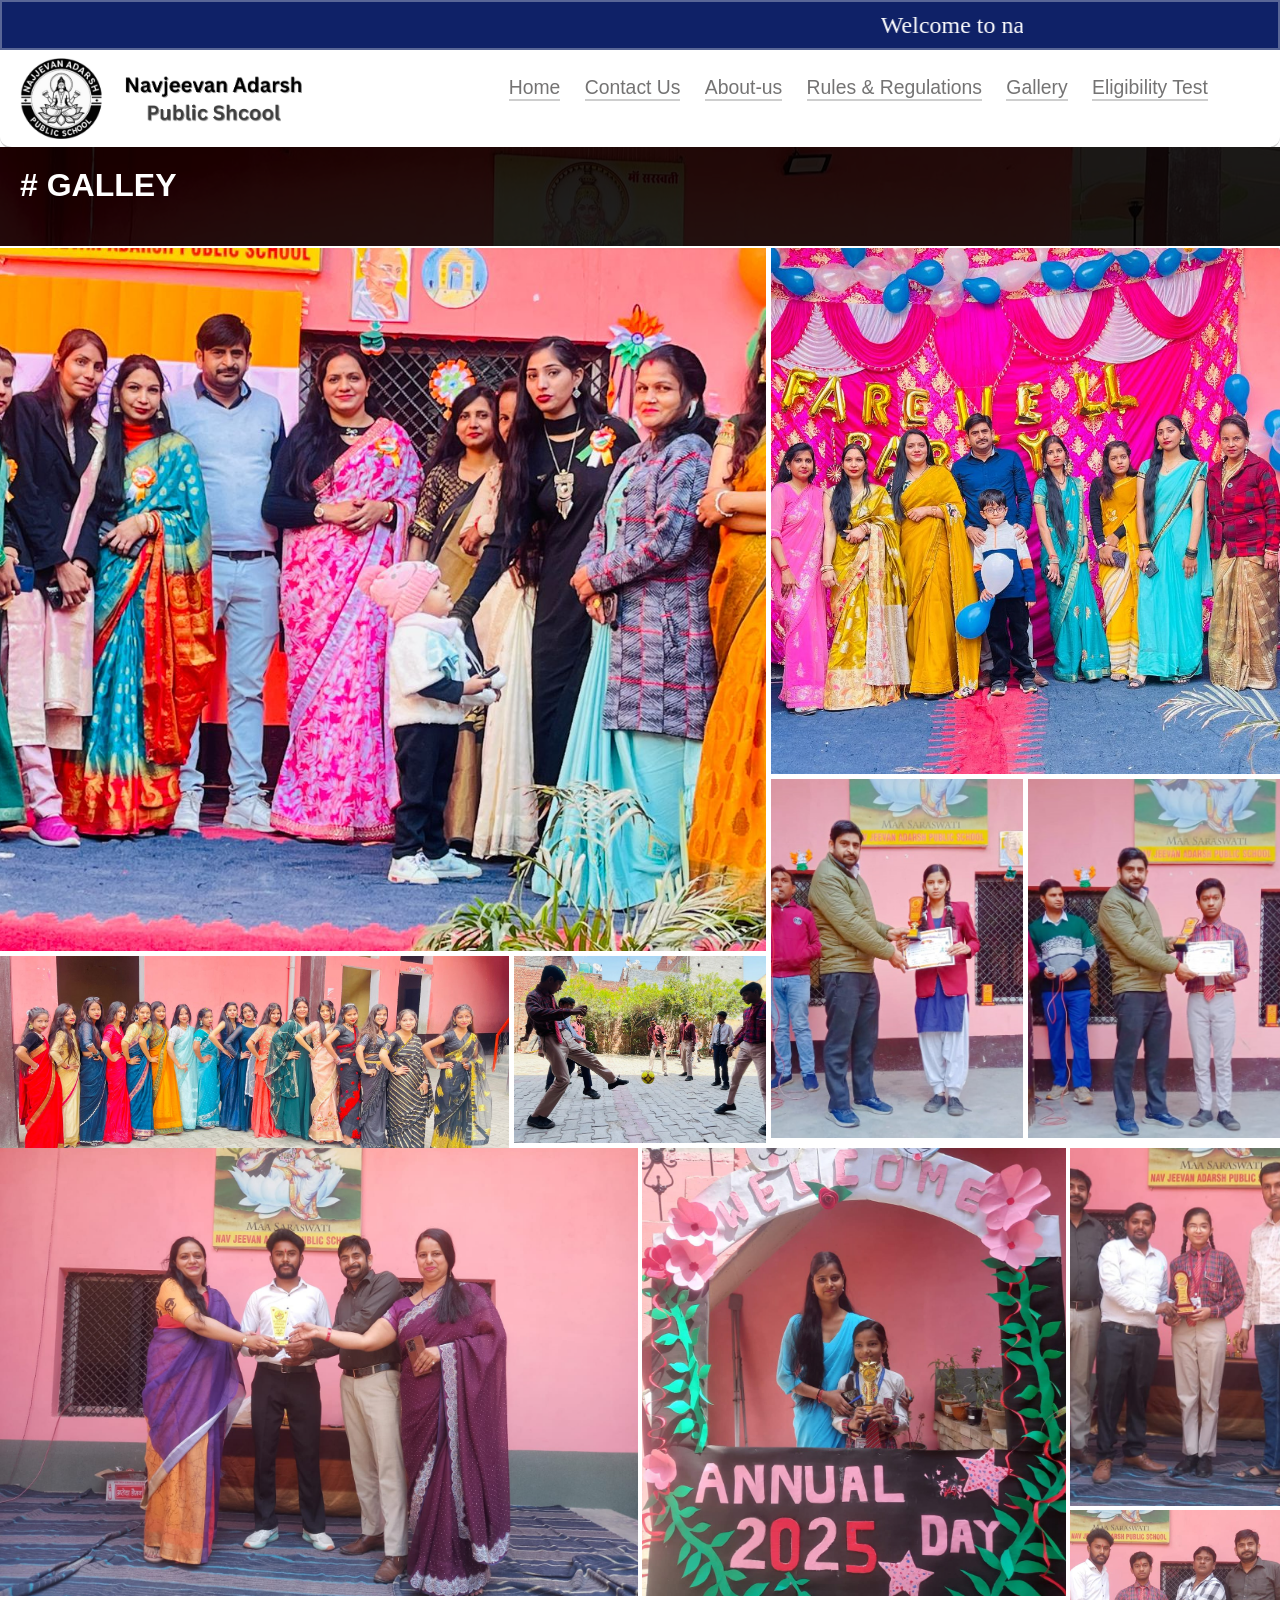
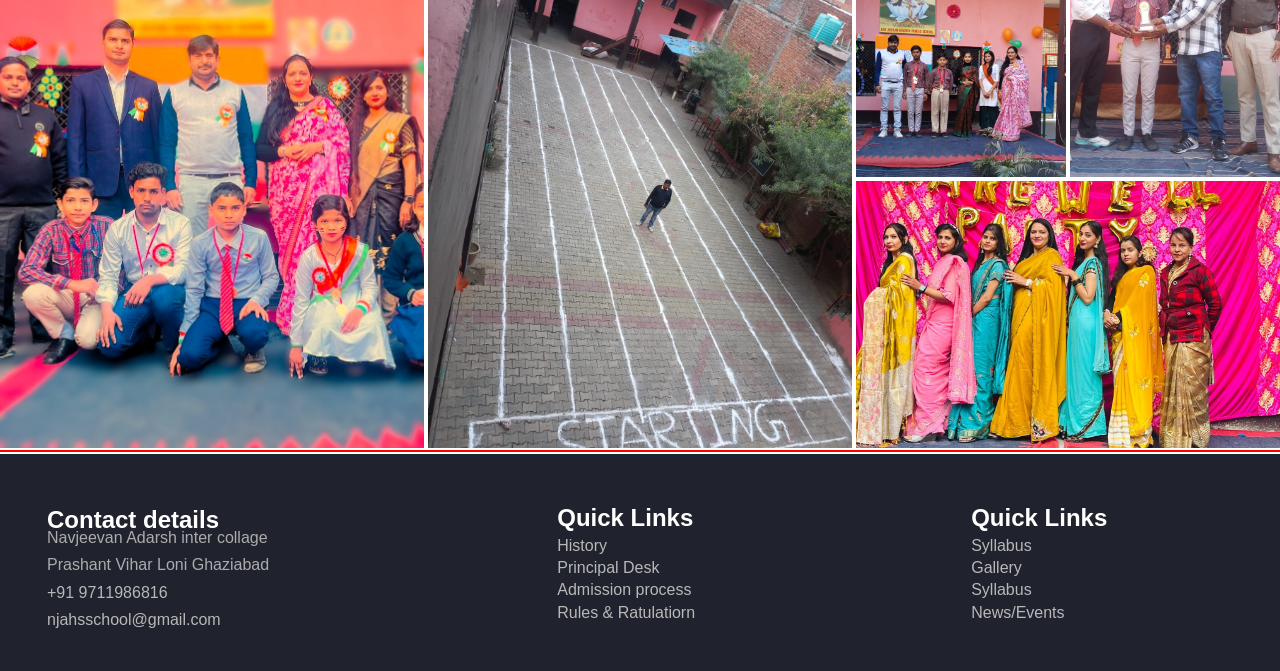
<file: gallery.html>
<!DOCTYPE html>
<html lang="en">
<head>
    <meta charset="UTF-8">
    <meta name="viewport" content="width=device-width, initial-scale=1.0">
    <title>Gallery/Navjeevan Adarsh inter college school</title>
     <link rel="shortcut icon" type="x-icon" href="schoollogo.png">
    <link rel="stylesheet" href="gallery.css">
    <link rel="stylesheet" href="indexschool.css">
    <link rel="stylesheet" href="Contact.css">
    <link rel="stylesheet" href="responsive.css">
</head>
<body>
         <header>
                    <div class="marque">
                         <marquee> <a href="#">Welcome to naavjeevan Adarsh inter college</a></marquee>
                    <!-- <img src="/Amazon.byHarsh/img8.jpg" class="img09" alt="nothing"> -->
                    </div>
                  <div class="navbarhead margin00">
                           <div class="logo">
                                <img src="Navjeevan Adarsh Public Shcool.png" title="Navjeevan Adarsh" class="navimg" alt="Navjeevan adaresh" >
                           </div>
                           <button class="nav-toggle" onclick="toggleMenu()">☰</button>
                           <div class="nav-link-list">
                                    <ul id="Id">
                                             <li class="margin">
                                                      <a href="index.html"> Home </a>
                                             </li>
                                             <li class="margin">
                                                      <a href="Contact.html"> Contact Us </a>
                                             </li>
                                              <li class="margin">
                                                      <a href="#">  About-us </a>
                                                      <i class="fa-solid fa-chevron-down">
                                                               <ul id="hover-list">
                                                               <a href="#"> <li> <h5>History</h5></li> </a>
                                                               <a href="Principal Desk.html"> <li><h5>Principal Desk</h5> </li> </a>
                                                               <a href="admission.html"> <li><h5>Admission process</h5> </li> </a>
                                                               <a href="rules.html"> <li><h5>Syllabus</h5> </li> </a>
                                                               </ul>
                                                      </i>
                                             </li>
                                             <li class="margin">
                                                      <a href="rules.html"> Rules & Regulations  </a>
                                             </li>
                                             <li class="margin">
                                                      <a href="gallery.html">  Gallery </a>
                                             </li>
                                             <!-- <li class="margin">
                                                      <a href="#">  Facilities  </a>
                                             </li> -->
                                             <li class="margin">
                                             <a href="test.html" target="_blank">Eligibility Test</a>
                                             </li>
                                    </ul>
                           </div>
                  </div>
         </header>
<div class="hero-pitcure">
               <div class="hero-img-01 child-img">
                    <div class="for-color-black">
                         <h1># GALLEY</h1>

                    </div>
               </div>
               
          </div>
<div class="parent">
    <div class="div1"></div>
    <div class="div2"></div>
    <div class="div3"></div>
    <div class="div4"></div>
    <div class="div5"></div>
    <div class="div6"></div>
</div>
<div class="perent02">
    <div class="div7"></div>
    <div class="div8"></div>
    <div class="div9"></div>
    <div class="div10"></div>
    <div class="div11"></div>
    <div class="div12"></div>
    <div class="div13"></div>
    <div class="div14"></div>
    <!-- <div class="div15">15</div> -->
    </div>
    <div class="red"></div>
       <footer>
               <div class="footer-div-op1" >
                    <div class="table-data-for-pc">
                          <table style="width: 100%;">
                         <tr>
                          <td style="width: 4%;">
                              <h2>Contact details </h2>
                              <span class="link-hover">
                                   <p>Navjeevan Adarsh inter collage</p> 
                                   <br>
                                   <p> Prashant Vihar Loni Ghaziabad</p>
                                   <br>
                                   <p><a href="tel:+91 9711986816">+91 9711986816</a></p>
                                   <br>
                                 <p><a href="mailto:njahsschool@gmail.com">njahsschool@gmail.com</a></p>
                              </span>
                         </td>
                         <td style="width: 2%;">

                         </td>
                         <td style="width: 4%;">
                              <h2>Quick Links</h2>
                              <span class="link-hover">
                                   <a href="#"> History</a>
                                   <br>
                                   <a href="Principal Desk.html">Principal Desk</a>
                                   <br>
                                   <a href="admission.html">Admission process</a>
                                   <br>
                                   <a href="rules.html">Rules & Ratulatiorn</a>
                                   
                              </span>
                         </td>
                         <td style="width: 2%;">

                         </td>
                         <td style="width: 4%;">
                              <h2>Quick Links</h2>
                              <span class="link-hover">
                              
                              <a href="#">Syllabus</a>
                              <br>
                              <a href="gallery.html">Gallery</a>
                              <br>
                              <a href="#">Syllabus</a>
                              <br>
                              <a href="#">News/Events</a>
                         
                              </span>
                         </td>

                    </tr>
                    </table>
               </div>
               <!-- <div class="min-viwe-details">
                    <div class="contact-details">
                         <h2>Contact details </h2>
                         <span> 
                              <p>Navjeevan Adarsh inter collage</p>
                              <p>Prashant Vihar Loni Ghaziabad</p>
                              <p><a href="tel:+91 9711986816">+91 9711986816</a></p>
                                 <p><a href="mailto:njahsschool@gmail.com">njahsschool@gmail.com</a></p>
                         </span>
                    </div>
                    <div class="quick-links1">
                         <h2>Quick Links</h2>
                         <span>
                              <a href="#"> History</a>
                              <br>
                              <a href="Principal Desk.html">Principal Desk</a>
                              <br>
                              <a href="admission.html">Admission process</a>
                              <br>
                              <a href="rules.html">Rules & Ratulatiorn</a>
                        
                         </span>
                    </div>
                         <div class="quick-links2">
                              <h2>Quick Links</h2>
                              <span class="link-hover">                             
                                   <a href="#">Syllabus</a>
                                   <br>
                                   <a href="gallery.html">Gallery</a>
                                   <br>
                                   <a href="#">Syllabus</a>
                                   <br>
                                   <a href="#">News/Events</a>
                               </span>
                         </div>
                    </div>
                     
               </div>     -->
        </footer>
        <script>
  function toggleMenu() {
    const navList = document.querySelector('.nav-link-list');
    navList.classList.toggle('show');
  }
</script>
</body>
</html>
</file>
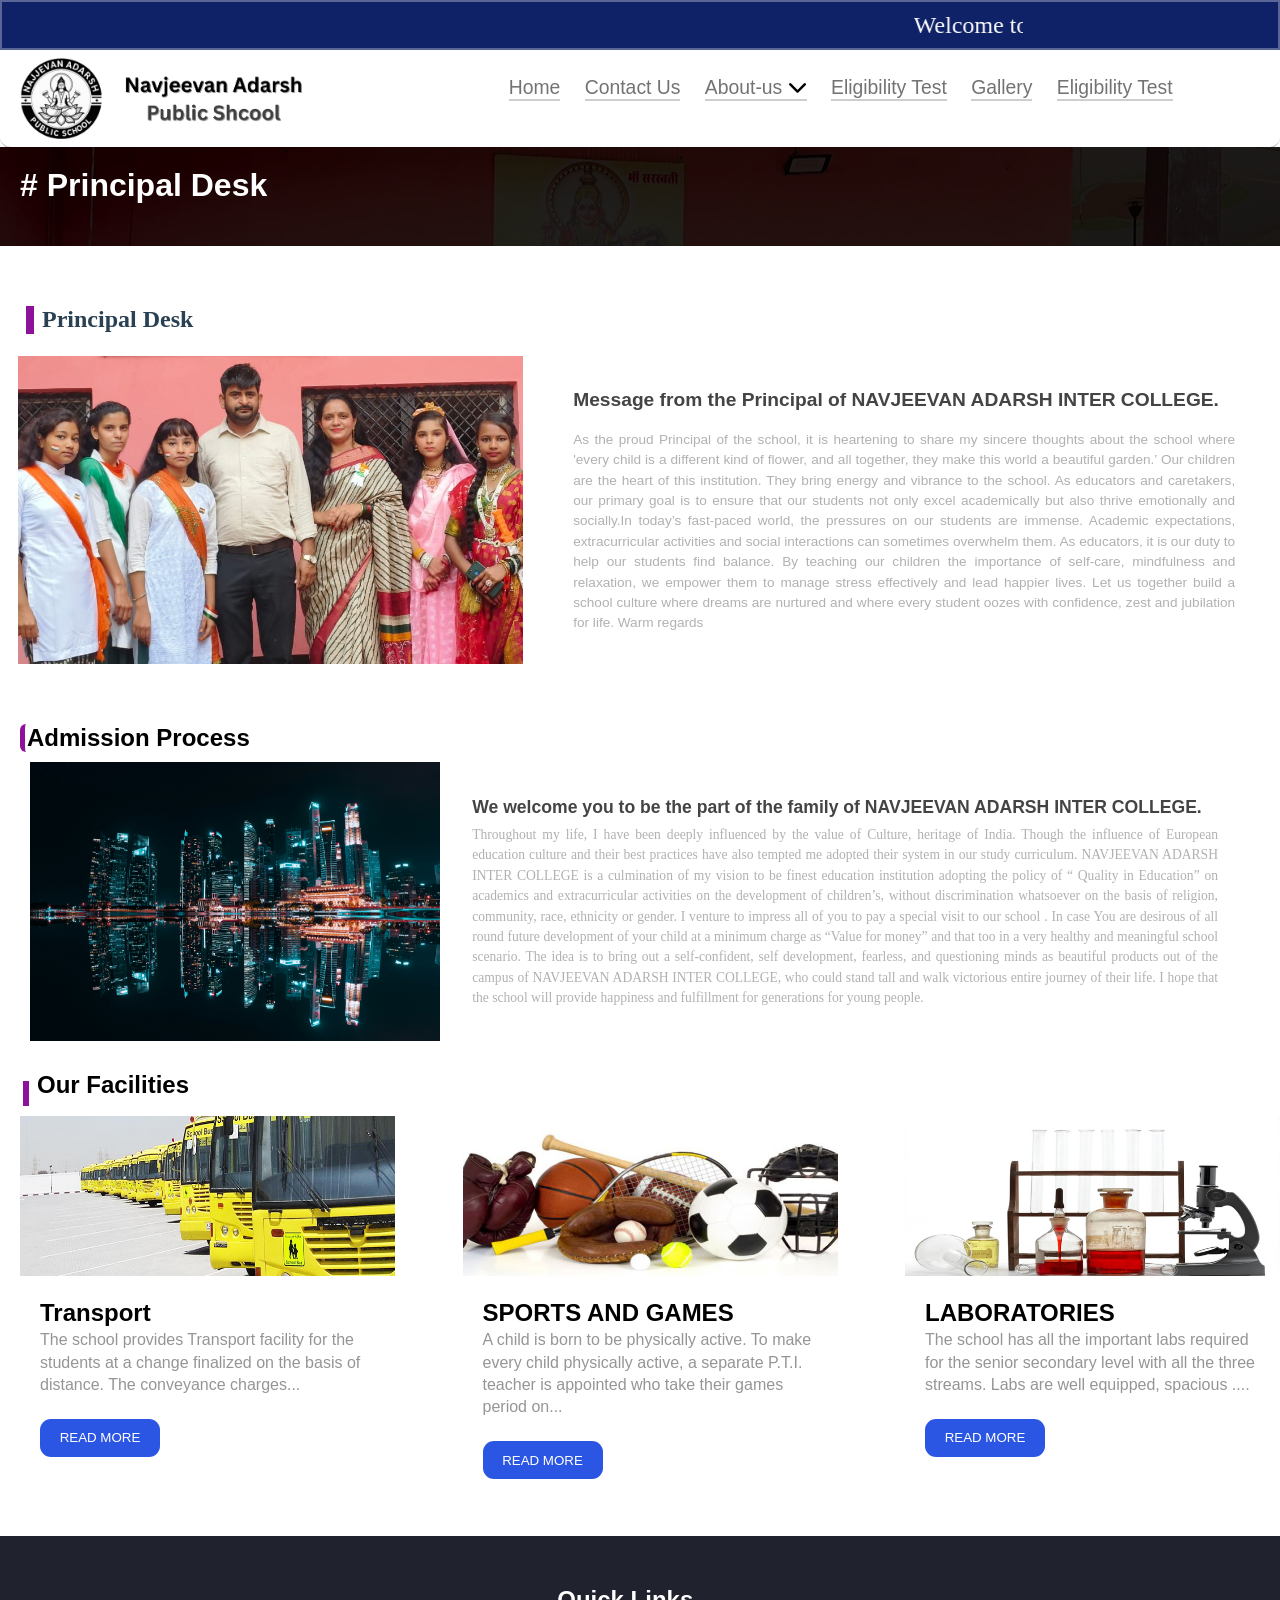
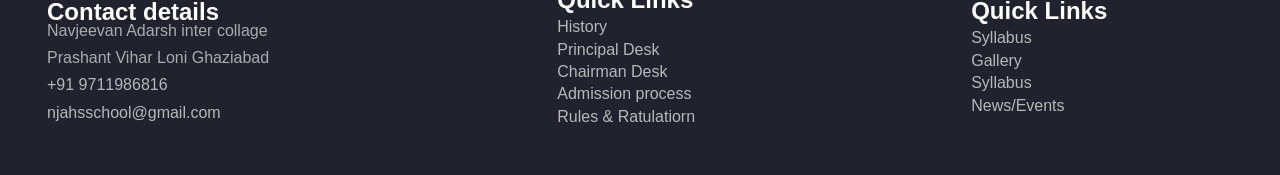
<file: Principal Desk.html>
<!DOCTYPE html>
<html lang="en">
<head>
         <meta charset="UTF-8">
         <meta name="viewport" content="width=device-width, initial-scale=1.0">
         <link rel="stylesheet" href="indexschool.css">
         <link rel="stylesheet" href="Contact.css">
         <link rel="shortcut icon" type="x-icon" href="schoollogo.png">
         <link rel="stylesheet" href="Principal Desk.css">
         <link rel="stylesheet" href="responsive.css">
         <link rel="stylesheet" href="https://cdnjs.cloudflare.com/ajax/libs/font-awesome/6.6.0/css/all.min.css" integrity="sha512-Kc323vGBEqzTmouAECnVceyQqyqdsSiqLQISBL29aUW4U/M7pSPA/gEUZQqv1cwx4OnYxTxve5UMg5GT6L4JJg==" crossorigin="anonymous" referrerpolicy="no-referrer" />
         <title>Principal Desk/Navjeevan Adarsh inter college school</title>
</head>
<body>
         <header>
                    <div class="marque">
                         <marquee> <a href="#">Welcome to naavjeevan Adarsh inter college</a></marquee>
                    <!-- <img src="/Amazon.byHarsh/img8.jpg" class="img09" alt="nothing"> -->
                    </div>
                  <div class="navbarhead margin00">
                           <div class="logo">
                                <img src="Navjeevan Adarsh Public Shcool.png" title="Navjeevan Adarsh" class="navimg" alt="Navjeevan adaresh" >
                           </div>
                           <button class="nav-toggle" onclick="toggleMenu()">☰</button>
                           <div class="nav-link-list">
                                    <ul id="Id">
                                             <li class="margin">
                                                      <a href="index.html"> Home </a>
                                             </li>
                                             <li class="margin">
                                                      <a href="Contact.html"> Contact Us </a>
                                             </li>
                                              <li class="margin">
                                                      <a href="#">  About-us </a>
                                                      <i class="fa-solid fa-chevron-down">
                                                               <ul id="hover-list">
                                                               <a href="#"> <li> <h5>History</h5></li> </a>
                                                               <a href="Principal Desk.html"> <li><h5>Principal Desk</h5> </li> </a>
                                                               <a href="admission.html"> <li><h5>Admission process</h5> </li> </a>
                                                               <a href="rules.html"> <li><h5>Syllabus</h5> </li> </a>
                                                               </ul>
                                                      </i>
                                             </li>
                                             <li class="margin">
                                                      <a href="rules.html" > Eligibility Test  </a>
                                             </li>
                                             <li class="margin">
                                                      <a href="gallery.html">  Gallery </a>
                                             </li>
                                             <!-- <li class="margin">
                                                      <a href="#">  Facilities  </a>
                                             </li> -->
                                             <li class="margin">
                                             <a href="test.html" target="_blank">Eligibility Test</a>
                                             </li>
                                    </ul>
                           </div>
                  </div>
         </header>
       <main>
                  <div class="hero-pitcure">
                           <div class="hero-img-01 child-img">
                                    <div class="for-color-black">
                                              <h1># Principal Desk</h1>
   
                                    </div>
                           </div>
                  
                  </div>
                  <!-- principal desk -->
                           <div class="princepal-infor-box-dd">
                                    <div class="litle-box-infor">
                                             <div class="bg-color">     </div>
                                             <div class="write-principal"> Principal Desk</div>
                                    </div>
                                    <div class="main-infor">
                                             <div class="image-section-pri">
                                                      <img src="princepal.jpeg" alt="Principal">
                                             </div>
                                             <div class="peragraph-principal-desk">
                                                  <h3>  Message from the Principal of NAVJEEVAN ADARSH INTER COLLEGE.</h3>
                                                      <p>      As the proud Principal of the school, it is heartening to share my sincere thoughts about the school where 'every child is a different kind of flower, and all together, they make this world a beautiful garden.’
                                                       Our children are the heart of this institution. They bring energy and vibrance to the school. As educators and caretakers, our primary goal is to ensure that our students not only excel academically but also thrive emotionally and socially.In today’s fast-paced world, the pressures on our students are immense. Academic expectations, extracurricular activities and social interactions can sometimes overwhelm them. As educators, it is our duty to help our students find balance. By teaching our children the importance of self-care, mindfulness and relaxation, we empower them to manage stress effectively and lead happier lives.
                                                       Let us together build a school culture where dreams are nurtured and where every student oozes with confidence, zest and jubilation for life.
                                                       Warm regards
                                                      </p>
                                             </div>
                                    </div>
                           </div>
                  <!-- addmissiom -->
                  <div class="fix-details-on-school">
                           <div class="addmisson-prosess fix-on-school">
                                <div class="headline-heading">
                                     <div class="emty-box">
                                         
                                     </div>
                                     <h2>Admission Process</h2>
                                </div>
                                <div class="details-image-inside">
                                     <div class="image-area">
                                           <img src="school-feild.jpg" alt="school">
            
                                     </div>
                                     <div class="pra-area">
                                          <P>
                                               <h4>We welcome you to be the part of the family of NAVJEEVAN ADARSH INTER COLLEGE.</h4>
                                               Throughout my life, I have been deeply influenced by the value of Culture, heritage of India. Though the influence of European education culture and their best practices have also tempted me adopted their system in our study curriculum. NAVJEEVAN ADARSH INTER COLLEGE is a culmination of my vision to be finest education institution adopting the policy of “ Quality in Education” on academics and extracurricular activities on the development of children’s, without discrimination whatsoever on the basis of religion, community, race, ethnicity or gender.
                                               I venture to impress all of you to pay a special visit to our school . In case You are desirous of all round future development of your child at a minimum charge as “Value for money” and that too in a very healthy and meaningful school scenario. The idea is to bring out a self-confident, self development, fearless, and questioning minds as beautiful products out of the campus of NAVJEEVAN ADARSH INTER COLLEGE, who could stand tall and walk victorious entire journey of their life. I hope that the school will provide happiness and fulfillment for generations for young people.
                                               </P>
                                     </div>
                                </div>
                           </div>
                           <!-- <div class="information-at-date fix-on-school"></div>
                           <div class="information fix-on-school"></div> -->
                      </div>
                      <div class="Facilities-inside-overflow">
                                <div class="Facilities-h2">
                                     <div class="Facilities-h2-blue-inside">
                                          <div class="h2-blue"></div>
                                     <h2>Our Facilities</h2>
                                     </div>
                                     
                                </div>
                                <div class="Facilities-inside-overflow-02">
                                     <div class="details-ofschool-Facilities1 koi-baat-nhi">
                                          <div class="img-section img-Facilities">
            
                                          </div>
                                          <div class="all-items-of-trans">
                                               <div class="Facilities-h2-blue-inside-trans">
                                                    <div class="h2-blue-trans"></div>
                                                         <div class="h2-text-trans">
                                                               <h2>Transport</h2>
                                                              </div>
                                                    
                                                    <div class="per-trans">
                                                     <p>The school provides Transport facility for the students at a change finalized on the basis of distance. The conveyance charges... </p>
                                                    </div>
                                                    <br>
                                                    <button>READ MORE</button>
                                               </div>
                                          </div>
                                     </div>          
                                     
                                          
                                     <div class="details-ofschool-Facilities2 koi-baat-nhi">
                                          <div class="img-section-sport img-Facilities">
            
                                          </div>
                                          <div class="all-items-of-sport">
                                               <div class="Facilities-h2-blue-inside-sport">
                                                    <div class="h2-blue-sport"></div>
                                                         <div class="h2-text-sport">
                                                               <h2>SPORTS AND GAMES</h2>
                                                              </div>
                                                    
                                                    <div class="per-sport">
                                                     <p>
                                                         A child is born to be physically active. To make every child physically active, a separate P.T.I. teacher is appointed who take their games period on... </p>
                                                    </div>
                                                    <br>
                                                    <button>READ MORE</button>
                                               </div>
                                          </div>
                                     </div>
                                     <div class="details-ofschool-Facilities3 koi-baat-nhi">
                                          <div class="img-section-lab img-Facilities">
            
                                          </div>
                                          <div class="all-items-of-lab">
                                               <div class="Facilities-h2-blue-inside-lab">
                                                    <div class="h2-blue-lab"></div>
                                                         <div class="h2-text-lab">
                                                               <h2>LABORATORIES</h2>
                                                              </div>
                                                    
                                                    <div class="per-lab">
                                                     <p>The school has all the important labs required for the senior secondary level with all the three streams. Labs are well equipped, spacious .... </p>
                                                    </div>
                                                    <br>
                                                    <button>READ MORE</button>
                                               </div>
                                          </div>
                                     </div>
                                     <!-- <div class="details-ofschool-Facilities4 koi-baat-nhi">
                                          <div class="img-section-libr img-Facilities">
            
                                          </div>
                                          <div class="all-items-of-libr">
                                               <div class="Facilities-h2-blue-inside-libr">
                                                    <div class="h2-blue-libr"></div>
                                                         <div class="h2-text-libr">
                                                               <h2>LIBRARY</h2>
                                                              </div>
                                                    
                                                    <div class="per-libr">
                                                     <p>
                                                         A Library is a nerve system, a mirror of any institution. School Library has wide range of books to meet the demands of each age group to  .... </p>
                                                    </div>
                                                    <br>
                                                    <button>READ MORE</button>
                                               </div>
                                          </div>    
                                     </div> -->
                                     
                           </div>
                                
                  </div>
       </main> 
       <footer>
         <div class="footer-div-op1" >
              <div class="table-data-for-pc">
                    <table style="width: 100%;">
                   <tr>
                    <td style="width: 4%;">
                        <h2>Contact details </h2>
                        <span class="link-hover">
                             <p>Navjeevan Adarsh inter collage</p> 
                             <br>
                             <p> Prashant Vihar Loni Ghaziabad</p>
                             <br>
                             <p><a href="tel:+91 9711986816">+91 9711986816</a></p> 
                             <br>
                             <p><a href="mailto:njahsschool@gmail.com">njahsschool@gmail.com</a></p>
                        </span>
                   </td>
                   <td style="width: 2%;">

                   </td>
                   <td style="width: 4%;">
                        <h2>Quick Links</h2>
                        <span class="link-hover">
                             <a href="#"> History</a>
                             <br>
                             <a href="Principal Desk.html">Principal Desk</a>
                             <br>
                             <a href="#">Chairman Desk</a>
                             <br>
                             <a href="admission.html">Admission process</a>
                             <br>
                             <a href="rules.html">Rules & Ratulatiorn</a>
                             
                        </span>
                   </td>
                   <td style="width: 2%;">

                   </td>
                   <td style="width: 4%;">
                        <h2>Quick Links</h2>
                        <span class="link-hover">
                        
                        <a href="#">Syllabus</a>
                        <br>
                        <a href="gallery.html">Gallery</a>
                        <br>
                        <a href="#">Syllabus</a>
                        <br>
                        <a href="#">News/Events</a>
                   
                        </span>
                   </td>

              </tr>
              </table>
         </div>
         <!-- <div class="min-viwe-details">
              <div class="contact-details">
                   <h2>Contact details </h2>
                   <span> 
                        <p>Navjeevan Adarsh inter collage</p>
                        <p>Prashant Vihar Loni Ghaziabad</p>
                        <p><a href="tel:+91 9711986816">+91 9711986816</a></p>
                        <p><a href="mailto:njahsschool@gmail.com">njahsschool@gmail.com</a></p>
                   </span>
              </div>
              <div class="quick-links1">
                   <h2>Quick Links</h2>
                   <span>
                        <a href="#"> History</a>
                        <br>
                        <a href="Principal Desk.html">Principal Desk</a>
                        <br>
                        <a href="#">Chairman Desk</a>
                        <br>
                        <a href="admission.html">Admission process</a>
                        <br>
                        <a href="rules.html">Rules & Ratulatiorn</a>
                  
                   </span>
              </div>
                   <div class="quick-links2">
                        <h2>Quick Links</h2>
                        <span class="link-hover">                             
                             <a href="#">Syllabus</a>
                             <br>
                             <a href="gallery.html">Gallery</a>
                             <br>
                             <a href="#">Syllabus</a>
                             <br>
                             <a href="#">News/Events</a>
                         </span>
                   </div>
              </div>
               
         </div>     -->
  </footer>
  <script>
  function toggleMenu() {
    const navList = document.querySelector('.nav-link-list');
    navList.classList.toggle('show');
  }
</script>
</body>
</html>
</file>
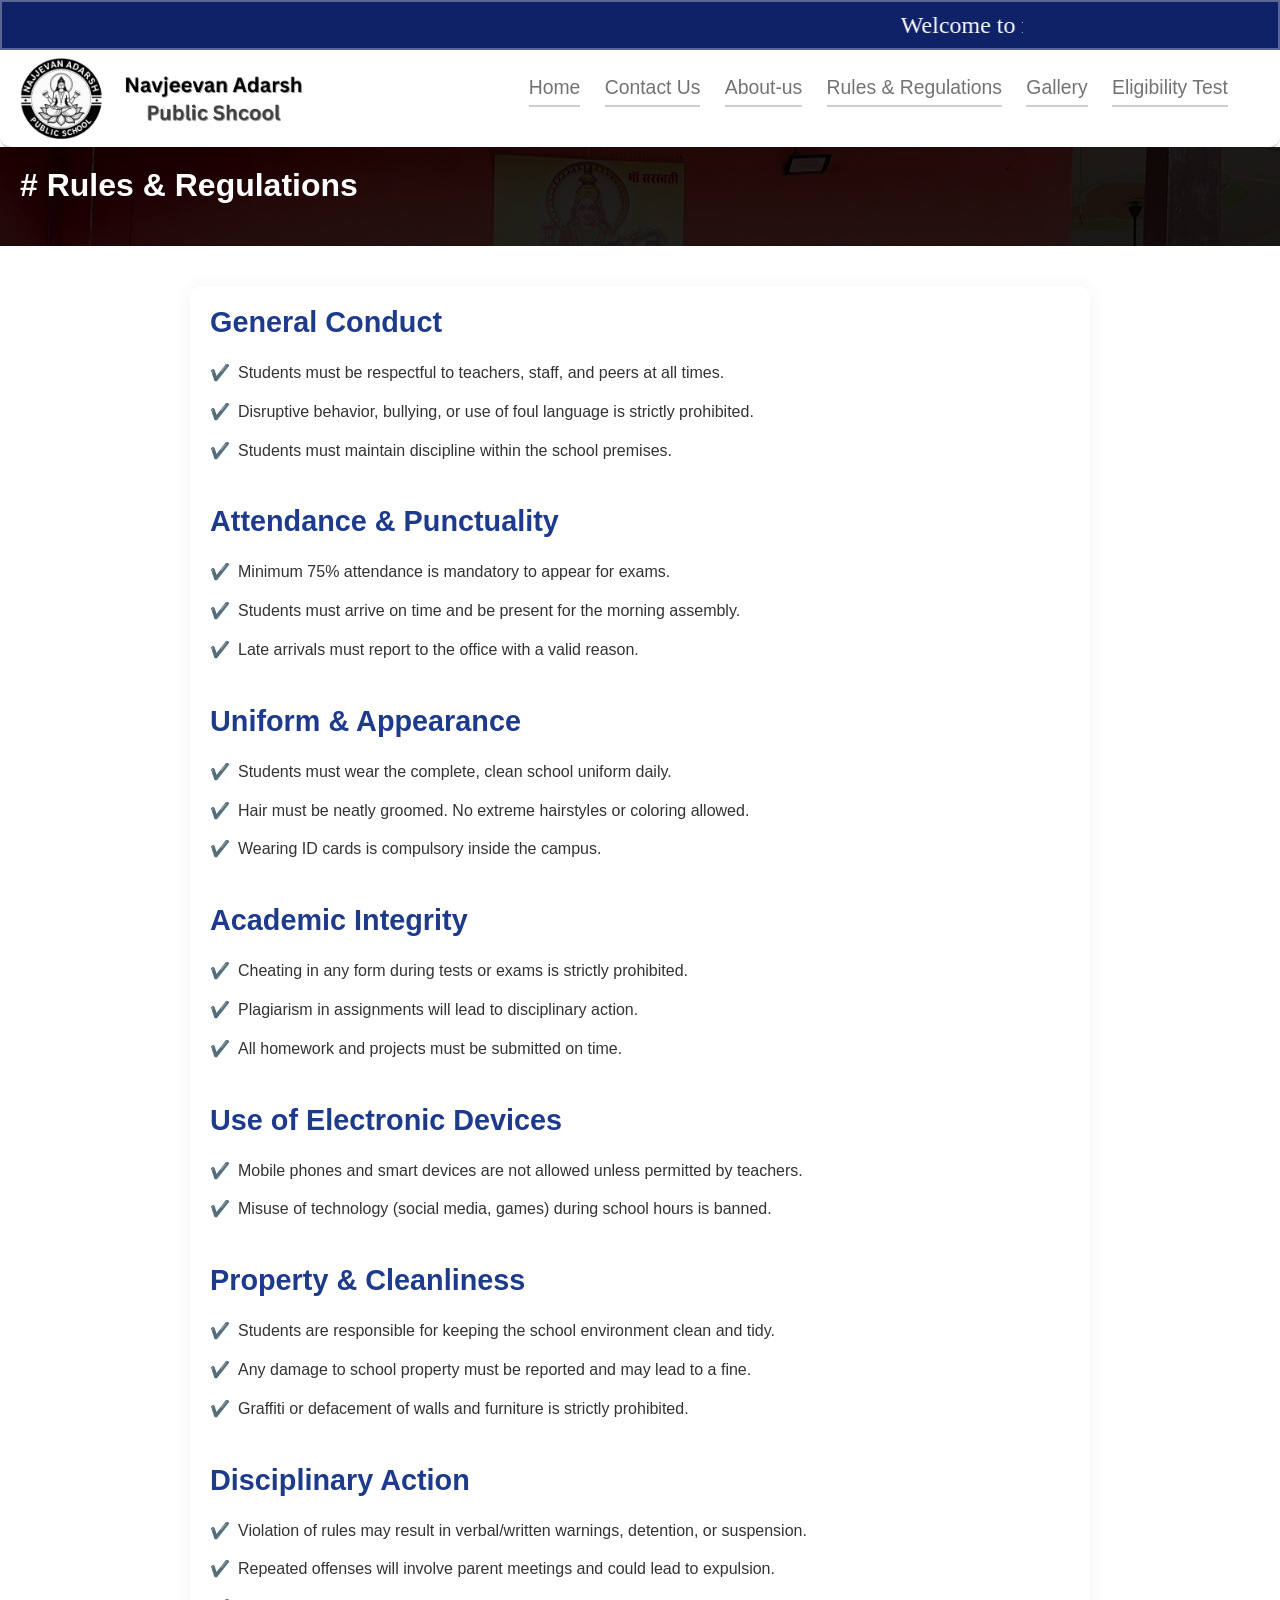
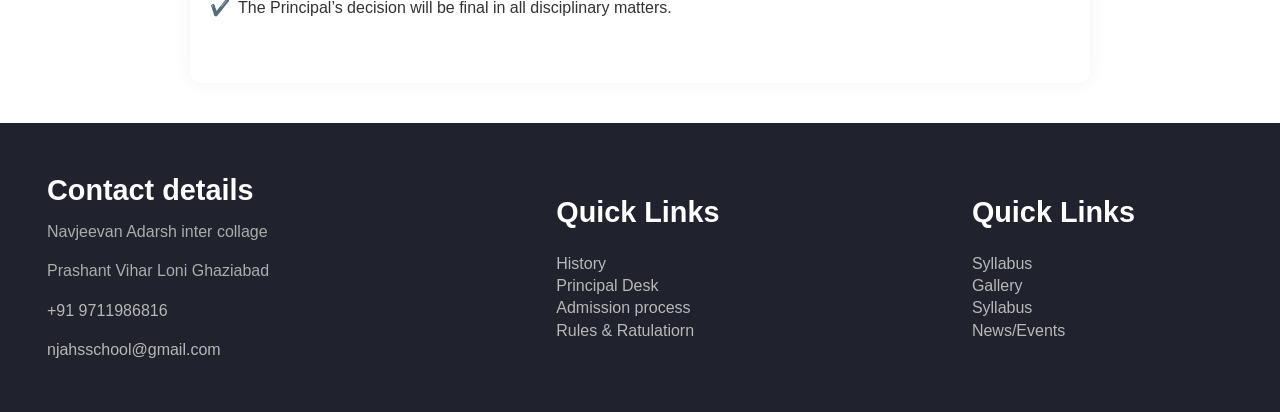
<file: rules.html>
<!DOCTYPE html>
<html lang="en">
<head>
    <meta charset="UTF-8">
    <meta name="viewport" content="width=device-width, initial-scale=1.0">
    <link rel="stylesheet" href="rule.css">
    <link rel="stylesheet" href="admission.css">
    <link rel="stylesheet" href="indexschool.css">
    <link rel="stylesheet" href="Contact.css">
    <link rel="stylesheet" href="responsive.css">
    <title>Rules & Regulations/Navjeevan Adarsh inter college school</title>
</head>
<body>
         <header>
                    <div class="marque">
                         <marquee> <a href="#">Welcome to naavjeevan Adarsh inter college</a></marquee>
                    <!-- <img src="/Amazon.byHarsh/img8.jpg" class="img09" alt="nothing"> -->
                    </div>
                  <div class="navbarhead margin00">
                           <div class="logo">
                                <img src="Navjeevan Adarsh Public Shcool.png" title="Navjeevan Adarsh" class="navimg" alt="Navjeevan adaresh" >
                           </div>
                           <button class="nav-toggle" onclick="toggleMenu()">☰</button>
                           <div class="nav-link-list">
                                    <ul id="Id">
                                             <li class="margin">
                                                      <a href="index.html"> Home </a>
                                             </li>
                                             <li class="margin">
                                                      <a href="Contact.html"> Contact Us </a>
                                             </li>
                                              <li class="margin">
                                                      <a href="#">  About-us </a>
                                                      <i class="fa-solid fa-chevron-down">
                                                               <ul id="hover-list">
                                                               <a href="#"> <li> <h5>History</h5></li> </a>
                                                               <a href="Principal Desk.html"> <li><h5>Principal Desk</h5> </li> </a>
                                                               <a href="admission.html"> <li><h5>Admission process</h5> </li> </a>
                                                               <a href="rules.html" > <li><h5>Syllabus</h5> </li> </a>
                                                               </ul>
                                                      </i>
                                             </li>
                                             <li class="margin">
                                                      <a href="rules.html"> Rules & Regulations  </a>
                                             </li>
                                             <li class="margin">
                                                      <a href="gallery.html">  Gallery </a>
                                             </li>
                                             <!-- <li class="margin">
                                                      <a href="#">  Facilities  </a>
                                             </li> -->
                                             <li class="margin">
                                             <a href="test.html" target="_blank">Eligibility Test</a>
                                             </li>
                                    </ul>
                           </div>
                  </div>
         </header>
         <div class="hero-pitcure">
               <div class="hero-img-01 child-img">
                    <div class="for-color-black">
                         <h1 style="color: rgb(255, 255, 255);"># Rules & Regulations</h1>
                    </div>
               </div>    
          </div>
          <main>
    <section>
      <h2>General Conduct</h2>
      <ul class="ul">
        <li>Students must be respectful to teachers, staff, and peers at all times.</li>
        <li>Disruptive behavior, bullying, or use of foul language is strictly prohibited.</li>
        <li>Students must maintain discipline within the school premises.</li>
      </ul>
    </section>

    <section>
      <h2>Attendance & Punctuality</h2>
      <ul class="ul">
        <li>Minimum 75% attendance is mandatory to appear for exams.</li>
        <li>Students must arrive on time and be present for the morning assembly.</li>
        <li>Late arrivals must report to the office with a valid reason.</li>
      </ul>
    </section>

    <section>
      <h2>Uniform & Appearance</h2>
      <ul class="ul">
        <li>Students must wear the complete, clean school uniform daily.</li>
        <li>Hair must be neatly groomed. No extreme hairstyles or coloring allowed.</li>
        <li>Wearing ID cards is compulsory inside the campus.</li>
      </ul>
    </section>

    <section>
      <h2>Academic Integrity</h2>
      <ul class="ul">
        <li>Cheating in any form during tests or exams is strictly prohibited.</li>
        <li>Plagiarism in assignments will lead to disciplinary action.</li>
        <li>All homework and projects must be submitted on time.</li>
      </ul>
    </section>

    <section>
      <h2>Use of Electronic Devices</h2>
      <ul class="ul">
        <li>Mobile phones and smart devices are not allowed unless permitted by teachers.</li>
        <li>Misuse of technology (social media, games) during school hours is banned.</li>
      </ul>
    </section>

    <section>
      <h2>Property & Cleanliness</h2>
      <ul class="ul">
        <li>Students are responsible for keeping the school environment clean and tidy.</li>
        <li>Any damage to school property must be reported and may lead to a fine.</li>
        <li>Graffiti or defacement of walls and furniture is strictly prohibited.</li>
      </ul>
    </section>

    <section>
      <h2>Disciplinary Action</h2>
      <ul class="ul">
        <li>Violation of rules may result in verbal/written warnings, detention, or suspension.</li>
        <li>Repeated offenses will involve parent meetings and could lead to expulsion.</li>
        <li>The Principal’s decision will be final in all disciplinary matters.</li>
      </ul>
    </section>
  </main>
   <footer>
               <div class="footer-div-op1" >
                    <div class="table-data-for-pc">
                          <table style="width: 100%;">
                         <tr>
                          <td style="width: 4%;">
                              <h2>Contact details </h2>
                              <span class="link-hover">
                                   <p>Navjeevan Adarsh inter collage</p> 
                                   <br>
                                   <p> Prashant Vihar Loni Ghaziabad</p>
                                   <br>
                                   <p><a href="tel:+91 9711986816">+91 9711986816</a></p>
                                   <br>
                                 <p><a href="mailto:njahsschool@gmail.com">njahsschool@gmail.com</a></p>
                              </span>
                         </td>
                         <td style="width: 2%;">

                         </td>
                         <td style="width: 4%;">
                              <h2>Quick Links</h2>
                              <span class="link-hover">
                                   <a href="#"> History</a>
                                   <br>
                                   <a href="Principal Desk.html">Principal Desk</a>
                                   <br>
                                   <a href="#">Admission process</a>
                                   <br>
                                   <a href="#">Rules & Ratulatiorn</a>
                                   
                              </span>
                         </td>
                         <td style="width: 2%;">

                         </td>
                         <td style="width: 4%;">
                              <h2>Quick Links</h2>
                              <span class="link-hover">
                              
                              <a href="#">Syllabus</a>
                              <br>
                              <a href="gallery.html">Gallery</a>
                              <br>
                              <a href="#">Syllabus</a>
                              <br>
                              <a href="#">News/Events</a>
                         
                              </span>
                         </td>

                    </tr>
                    </table>
               </div>
               <!-- <div class="min-viwe-details">
                    <div class="contact-details">
                         <h2>Contact details </h2>
                         <span> 
                              <p>Navjeevan Adarsh inter collage</p>
                              <p>Prashant Vihar Loni Ghaziabad</p>
                              <p><a href="tel:+91 9711986816">+91 9711986816</a></p>
                                 <p><a href="mailto:njahsschool@gmail.com">njahsschool@gmail.com</a></p>
                         </span>
                    </div>
                    <div class="quick-links1">
                         <h2>Quick Links</h2>
                         <span>
                              <a href="#"> History</a>
                              <br>
                              <a href="Principal Desk.html">Principal Desk</a>
                              <br>
                              <a href="#">Admission process</a>
                              <br>
                              <a href="#">Rules & Ratulatiorn</a>
                        
                         </span>
                    </div>
                         <div class="quick-links2">
                              <h2>Quick Links</h2>
                              <span class="link-hover">                             
                                   <a href="#">Syllabus</a>
                                   <br>
                                   <a href="gallery.html">Gallery</a>
                                   <br>
                                   <a href="#">Syllabus</a>
                                   <br>
                                   <a href="#">News/Events</a>
                               </span>
                         </div>
                    </div>
                     
               </div>     -->
        </footer>
        <script>
  function toggleMenu() {
    const navList = document.querySelector('.nav-link-list');
    navList.classList.toggle('show');
  }
</script>
</body>
</html>
</file>
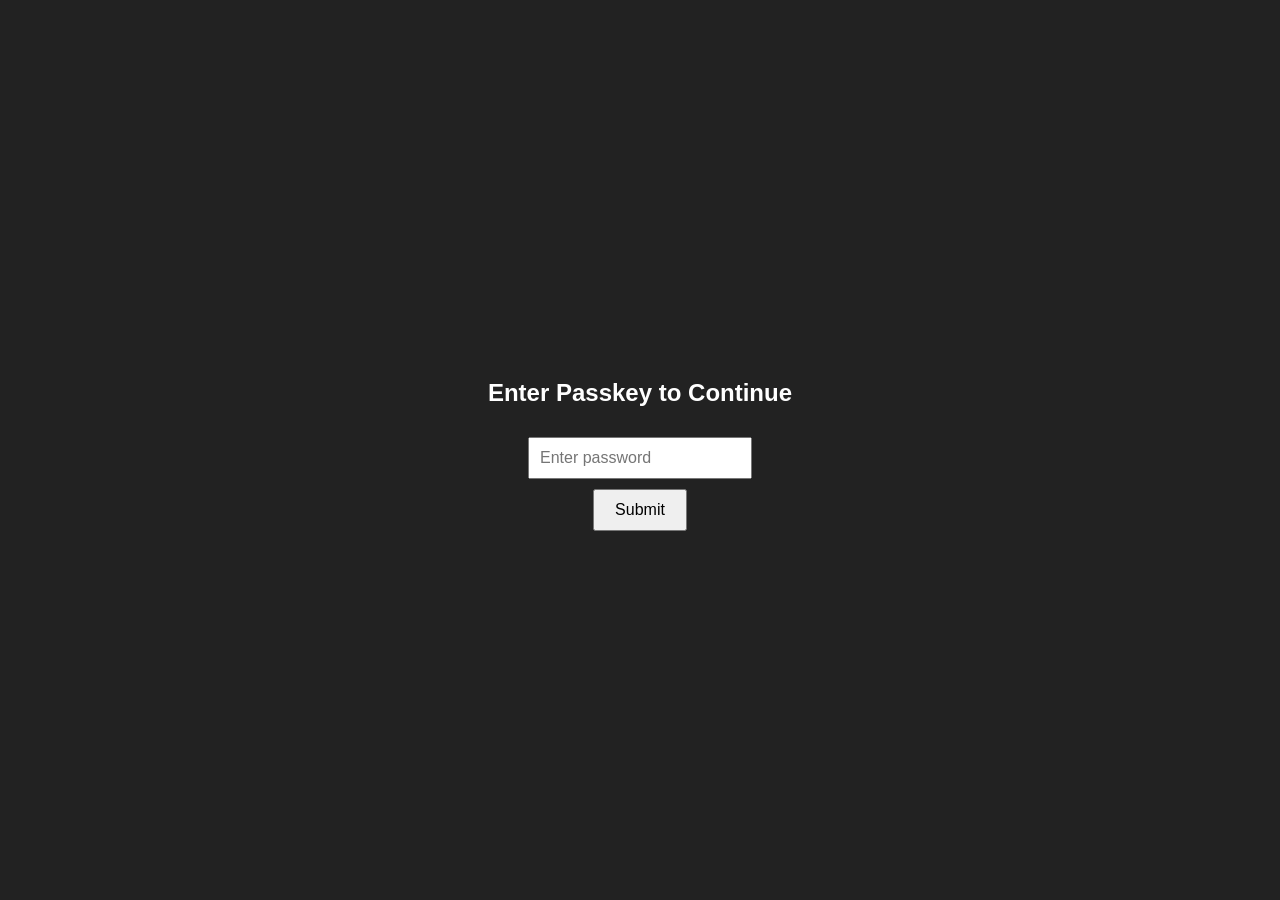
<file: toppers2024-25.html>
<!DOCTYPE html>
<html lang="en">
<head>
  <meta charset="UTF-8">
  <title>Protected Page</title>
  <style>
    body {
      font-family: Arial, sans-serif;
      margin: 0;
      padding: 0;
      background: #f0f0f0;
    }

    #password-screen {
      display: flex;
      justify-content: center;
      align-items: center;
      height: 100vh;
      background-color: #222;
      color: white;
      flex-direction: column;
    }

    #main-content {
      display: none;
      padding: 20px;
    }

    input[type="password"] {
      padding: 10px;
      font-size: 16px;
      margin: 10px 0;
    }

    button {
      padding: 10px 20px;
      font-size: 16px;
      cursor: pointer;
    }

    .error {
      color: red;
      margin-top: 10px;
    }
  </style>
</head>
<body>

<div id="password-screen">
  <h2>Enter Passkey to Continue</h2>
  <input type="password" id="password-input" placeholder="Enter password">
  <button onclick="checkPassword()">Submit</button>
  <div class="error" id="error-message"></div>
</div>

<div id="main-content">
  <button><a href="./Alltoopers.html">Now you can Access</a></button>
</div>

<script>
  const correctPassword = "open123"; // Change this to your desired password

  function checkPassword() {
    const userInput = document.getElementById("password-input").value;
    const errorMessage = document.getElementById("error-message");

    if (userInput === correctPassword) {
      document.getElementById("password-screen").style.display = "none";
      document.getElementById("main-content").style.display = "block";
    } else {
      errorMessage.textContent = "Incorrect password. Please try again.";
    }
  }
</script>

</body>
</html>
</file>
<file: indexschool.css>
*{
 margin: 0;
padding: 0;
font-family: Arial, Helvetica, sans-serif;
box-sizing: border-box;
text-transform: capitalize;
box-sizing: border-box;

 }
body{
background-color: #ffffff;
overflow-x: hidden;
}

.marque{
  height: 50px;
  width: 100%;
  border: 2px solid rgba(255, 255, 255, 0.308);
  background-color: #0F2167;
}
.marque a{
  color: #ffffff;
  text-decoration: none;
  font-family: serif;
  font-size: larger;
}
marquee{
  behavior: alternate;
  font-size: 20px;
  padding: 10px;
  width: 60%;
  margin-left: 20%;
  position: relative;
  box-sizing: border-box; 
}

  /* nav bar   */
.navbarhead{
  width: 100%;
  display: flex;
  background-color: rgb(255, 255, 255);
  height: 11vh;
  box-sizing: border-box; 
  border-bottom:5px solid rebeccapurple;
  border-bottom-left-radius:12px ;
  border-bottom-right-radius:12px ;
  border-top-right-radius:12px;
  border-top-left-radius:12px ;
}

  /*  nav bar logo */
.logo{
  height: 120px;
  /* width: 25vw; */
  padding-left: 20px;
  display: flex;
  align-items: center;
}
.navimg{
  height: 9vh;
}

     /* nav bar links  */
.nav-link-list{
  display: flex;
  align-items: end;
  /* padding-bottom: 50px; */
  /* height: 120px; */
  /* width: 60vw; */
  margin-left: 10%;
  padding: 25px;
  
  }
.nav-link-list ul{
         display: flex;
         position: relative;
         margin-bottom: 0px;
         text-decoration: none;
         font-size: 1.21rem;
         align-items: center;
         list-style-type: none;
}
.nav-link-list ul li{
        font-family: serif;
         justify-content: space-evenly;
}
.nav-link-list ul li a{
         text-decoration: none;
         color: rgb(116, 115, 115);
          
          /* padding: 1.52rem; */
        }
.margin{
          margin-left: 1.52rem;
          align-items: center;
          margin-bottom: 20px;
          /* font-family: serif; */
          border-bottom:2px solid rgba(0, 0, 0, 0.192);
          }
.margin a:hover{
            color: #1b1b1b;
            border-bottom: 4px solid rgb(236, 44, 118);
          }
.margin00{
  box-sizing: border-box; 
  align-items: center;
  margin-bottom: 20px;
  /* font-family: serif; */
  border-bottom:2px solid rgba(0, 0, 0, 0.192);
 
  }
  .margin{
    margin-left: 1.52rem;
    align-items: center;
    margin-bottom: 20px;
    /* font-family: serif; */
    border-bottom:2px solid rgba(0, 0, 0, 0.192);
  }
 
.margin a:hover{
  color: #1b1b1b;
  border-bottom: 4px solid rgb(236, 44, 118);
 
}
 
#hover-list{
    position: absolute;
    display: flex;
    flex-direction: column;
    /* height: 30vh; */
    /* width: 13vw; */
    line-height: 2.3;
    margin-left: -100px;
    margin-top: 15px;
    padding-top: 10px;
    padding-left: 5px;
    padding: 15px;
    font-size: 1rem;
    text-align: start;
    background-color: #ffffff;
    visibility: hidden;
    z-index: 999;
    border-radius: 12px;
    transition: all 300ms ease-out;
    align-items: flex-start;
}
#hover-list li{
  /* padding: 10px; */
  /* font-family: serif; */
  color:rgb(73, 71, 71) ;
}
#hover-list li:hover{
  position: relative;
  margin-left: 0;
  color: rgba(245, 85, 85, 0.979);
  padding: 0;
}

li:hover ul#hover-list{
 animation-duration: 300ms;
 display: block;
 top: auto;
 opacity: 1;
 z-index: 1;
 visibility: visible;
}
.hero-pitcure{
  display: flex;
  width: 100%;
  margin-top: -22px;
  overflow-x: hidden;
}
.hero-img-01{
  width: 100%;
  height: 78.5vh;
  background-image: url("hero01.jpeg");
  border: none;
  background-size: cover;
  background-position: center;
  display: flex;
  justify-content: center;
  align-items: end;
  /* box-shadow: inset 0px -240px 200px rgb(176, 231, 245); */

}

.under-main1{
  display: flex;
  width: 100vw;
  align-items: center;
  gap: 100px;
  flex-wrap: wrap;
}
/* this by blackbox.ai */
.hero-slides {
    position: relative;
   max-width: 100%;
    height: 78.5vh; /* Match the height of the original hero image */
    overflow: hidden;
}

.slide {
    display: none; /* Hide all slides by default */
    width: 100%;
    height: 100%;
}

.slide.active {
    display: block; /* Show the active slide */
}

.hero-slides img {
    width: 100%;
    height: 100%;
    object-fit: cover; /* Ensure the image covers the area */
}

.prev, .next {
    position: absolute;
    top: 50%;
    transform: translateY(-50%);
    background-color: rgba(220, 216, 216, 0.705);
    border: none;
    cursor: pointer;
    padding: 10px;
}
.prev {
    left: 10px;
}
.next {
    right: 10px;
}
.dots-container {
    text-align: center;
    margin-top: 10px;
}

.dot {
    height: 10px;
    width: 10px;
    margin: 0 1px;
    background-color: #bbb;
    border-radius: 50%;
    display: inline-block;
    cursor: pointer;
    transition: background-color 300ms ease-in-out;
}

.dot.active {
    background-color: #717171;
}

/* and edns here */
/* media   media media   media  media   media media   media v media   media media   media v media   media*/

 .main-detalis1{
  margin-left: 35px;
  background-color: #000000;
 
 }
.love{
    width: 375px;
  height: 620px;
  border: none;
  background-color: #ffffff00;
   border-bottom-left-radius:12px ;
  border-bottom-right-radius:12px ;
  /* border: 2px solid black; */
   margin-top: 35px;
  transition: 1s ease-in;
 
  &:hover{
    box-shadow: 4px 4px 32px #968f8f;
  }
}
.main-detalis3 {
  margin-left: 35px;
}

.inside-div-h2-1-about,.inside-div-h2-about{
  display: flex;
  border-left:5px solid  #8e1199 ;
  border-top-left-radius:8px ;
  border-bottom-left-radius:8px ;
  padding-left: 2px;
}

.box-i-love{
  display: flex;
  background-color: #ffffff00;
  font-size: 1em;
  overflow: hidden;
}

/* main first image- first image */
/* .h2{
  
  height: 25px;
  width: 6px;
  background-color: #8e1199;
  margin: 10px 8px;

} */
/* first box heading */

 .box-i-love h2{
  position: relative;
    font-size: 0.9rem;
    font-weight: 700;
    padding-top:3px ;
    margin-left: 5px;
    /* //////////// */
      /* font-size: 1.2rem; */
  font-family: serif;
  margin: 10px 10px 10px 0px;
  color: #0F2167;
  text-transform: uppercase;
}
.image-about{
  position: relative;
  /* margin: 7px; */
  height: 12.5rem;
  width: 100%;
  overflow: hidden;
 
}
.image-about img{
  height:100% ;
  width: 100%;
  margin-right: 0;
   position: relative;
   transition: 800ms;
    
   &:hover{
    transform: scale(1.2);
   /* padding-top: 10px; */
   }
}
.peragraph-div-box1{
  height: 59%;
  width: 100%;
  position: relative;
  padding: 40px;
}
/* chairman pera */
.peragraph-div-box1 h3{
  margin-bottom: 5px;
}
/* paragrahp in image div  */
.peragraph-div-box1 p{
  line-height: 1.5;
  font-family: serif;
  color: rgb(131, 131, 131);
  transition: 1s;
 &:hover{
  color: #383636;
 }
}
/* button in imge box */
.peragraph-div-box1 button {
  height: 38px;
  width: 120px; 
  color: #ffffff;
  text-decoration: none;
  background-color: #2b56e4;
  padding: 5px;
  margin-bottom: 1px;
  border-radius: 11px ;
  border: none;
 transition: 500ms ease-in-out;
  &:hover{
    background-color: rgb(0, 0, 0);
    color: rgb(255, 0, 0);
    font-family: serif;
    font-size: medium;
  }
}
.peragraph-div-box1 button a{
  text-decoration: none;
  color: #ffffff;
  position: relative;
  height: 100%;
  width: 100%;
  transition: 500ms ease-in-out;
  &:hover{
    color: rgb(255, 0, 0);
  }
} 
/*  for all heading in image headline */
/* h2{
  font-size: 1.2rem;
  font-family: serif;
  margin: 10px 10px 10px 0px;
  color: #0F2167;
  text-transform: uppercase;
} */
/* ?THIRED  box  */
.heading-with-blue{
  position: relative;
  width: 100%;
  height: 70px;
  background-color: #0F2167;
  color: #ffffff;
  text-align: center;
  padding: 20px;
  
}
.heading-with-blue h2{
  color: #ffffff;

/* padding-top: 15px; */

}
.div-box3-events{
  position: relative;
  /* margin-top: 70PX; */
  /* height: 530px; */
  width: 100%;
  /* border: 2px solid red; */
  padding-top: 10px ;
  background-color: #ffffff;
}
.evants1{
  /* position: absolute */
  display: flex;
  width: 100%;
  /* height: 40px; */
  /* background-color: #e3e3f5; */
  text-align: center;
  margin-top: 10px;
}
.evants1 a{
  text-decoration: none;
  color: #ff0000;
  
  &:hover{
    text-decoration: underline;
    
  }
}
.evants1 h3{
  display: block;
color: #ff0000;
font-size: 1rem;
margin: 12px 10px 10px 0px;
}

.evants1 i{
  margin: 13px 2px 20px 20px;
  color: #ff0000;
}
.evants1 P{
  font-family: serif;
  margin-top: 13px;
}
.downlode-hear-box{
  display: flex;
  align-items: center;
  justify-content: space-between;
  padding: 25px;
  width: 91vw;
  height: 13vh;
  border-radius: 6px;
  margin: 0px 4%;
  background-color: #000000;
  background-image: url("downlod.jpg");
  background-size: cover;
  background-position: center;
  &::after{
    background-color: #000000;
    width: 800px;
  height: 150px;
  }
}
.downlode-hear-box h2{
  color: #ffffff;
  text-align: left;
}
.downlode-hear-box button{
  position: relative;
  width: 150px;
  /* margin-right: 0px ; */
  font-size: 1.2rem;
  height: 50px;
  padding: 15px 20px;
  border: none;
  border-radius: 10px;
  transition: all 300ms ease-out;
  &:hover{
    background-color: #000000;
    color: #f0f0f0;
    box-shadow: 0px 0px 12px rgb(226, 74, 240);
  }
}
/* fix-details-on-school */
.fix-details-on-school{
  max-width: 100%;
  display: flex;
  margin: 20px 0px;
  padding: 0px 20px;
  background-color: #ffffff;
}
.addmisson-prosess{
  position: relative;
  max-width: 100%;
  background-color: #ffffff;
}
.headline-heading{
  display: flex;
  border-left:5px solid  #8e1199 ;
  border-radius:6px ;
  padding-left: 2px;
}

.headline-heading h2{
  color: #000000;
}
.details-image-inside{
  display: flex;
  position: relative;
  max-width: 100%;
  background-color: #ffffff;
  padding: 10px;
  
}
.image-area{
  position: relative;
    width: 55%;
  /* height: ; */
  background-color: #fcfcfc;
  overflow: hidden;
 
  
}
.image-area img{
    position: relative;
    width: 100%;
    height: 100%;
    transition: all 0.5s ease-in-out;
  &:hover{
    scale: 1.2;
  }
  }
.pra-area h4{
  color: #444444;
  font-size: 1.1rem;
  margin-bottom: 5px;
}
.pra-area{
   width: 100%;
  position: relative;
  text-align: justify;
  margin: 2rem;
  line-height: 1.5;
  font-size: 0.85rem;
  font-family: serif;
  color: #b1b1b1;
  transition: all 300ms ease-in;
  &:hover{
    color: #616161;
  }
 
}
/* fix-on-right */
.color-box{
   position: fixed;
      bottom: 20px;
      right: 5px;
      height: 70px;
      width: 70px;
      border-radius: 50%;
      background-color: #ffffff00;
      padding: 10px;
      font-weight: bold;
      z-index: 10001;
      border-bottom: 2px solid #333;
      padding-left: 22px;
      padding-top: 20px;
      
      
}
 .color-box a{
  /* padding: 30px 30px; */
  font-weight: 700;
  color: black;
      text-decoration: none;
}

/* faceltes */
.Facilities-inside-overflow{
  width: 100vw;
  /* border: border-box; */
  margin: 20px 0px;
  background-color: #ffffff;
  
}
.Facilities-h2-blue-inside{
  display: flex;
  padding-left: 15px;
}
.h2-blue{
  display: flex;
  height: 25px;
  width: 6px;
  background-color: #8e1199;
  margin: 10px 8px;
}
.Facilities-h2 h2{
  color: #000000;

}
.Facilities-inside-overflow-02{
  display: flex;
  position: relative;
  /* padding: 10px 2px; */
  width: 100%;
  justify-content: space-between;
  flex-wrap: wrap;
  border: border-box;
  background-color: #ffffff;
  overflow-x: scroll;
  &::-webkit-scrollbar{
    width: 4px;
  }
}

.koi-baat-nhi{
  position: relative;
  width: 375px;
  background-color: rgb(252, 252, 252);
  height: 400px;
  margin-left: 20px;
  background-color: #ffffff;
}
.img-section{
  position: relative;
  width: 100%;
  height: 40%;
  background-image: url("trans.jpg");
  background-position: center;
  background-size: cover;
  background-color: #968f8f;
}
.all-items-of-trans{
  position: relative;
  height: 60%;
  width: 100%;
  padding: 20px;
  line-height: 1.4;
}
.h2-text-trans h2{
  font-weight: bolder;
  color: #000000;
}
.per-trans p{
  color: #959595;
}
.Facilities-h2-blue-inside-trans button{
  height: 38px;
  width: 120px; 
  color: #ffffff;
  background-color: #2b56e4;
  padding: 5px;
  margin-bottom: 1px;
  border-radius: 11px ;
  border: none;
 transition: 500ms ease-in;
  &:hover{
    background-color: rgb(255, 0, 0);
    color: rgb(0, 0, 0);
    font-family: serif;
    font-size: medium;
  }
}
/* sport-box */
.img-section-sport{
  position: relative;
  width: 100%;
  height: 40%;
  background-image: url("sports021.jpg");
  background-position: center;
  background-size: cover;
  background-color: #968f8f;
}
.all-items-of-sport{
  position: relative;
  height: 60%;
  width: 100%;
  padding: 20px;
  line-height: 1.4;
  
  
}
.h2-text-sport h2{
  font-weight: bolder;
  color: #000000;
}
.per-sport p{
  color: #959595;
}
.Facilities-h2-blue-inside-sport button{
  height: 38px;
  width: 120px; 
  color: #ffffff;
  background-color: #2b56e4;
  padding: 5px;
  margin-bottom: 1px;
  border-radius: 11px ;
  border: none;
 transition: 500ms ease-in;
  &:hover{
    background-color: rgb(255, 0, 0);
    color: rgb(0, 0, 0);
    font-family: serif;
    font-size: medium;
  }
}
/* lab box */
.img-section-lab{
  position: relative;
  width: 100%;
  height: 40%;
  background-image: url("lab032.jpg");
  background-position: center;
  background-size: cover;
  background-color: #968f8f;
}
.all-items-of-lab{
  position: relative;
  height: 60%;
  width: 100%;
  padding: 20px;
  line-height: 1.4;
  
  
}
.h2-text-lab h2{
  font-weight: bolder;
  color: #000000;
}
.per-lab p{
  color: #959595;
}
.Facilities-h2-blue-inside-lab button{
  height: 38px;
  width: 120px; 
  color: #ffffff;
  background-color: #2b56e4;
  padding: 5px;
  margin-bottom: 1px;
  border-radius: 11px ;
  border: none;
 transition: 500ms ease-in;
  &:hover{
    background-color: rgb(255, 0, 0);
    color: rgb(0, 0, 0);
    font-family: serif;
    font-size: medium;
  }
}
/* box-libr */
.img-section-libr{
  position: relative;
  width: 100%;
  height: 40%;
  background-image: url("libr.jpg");
  background-position: center;
  background-size: cover;
  background-color: #968f8f;
}
.all-items-of-libr{
  position: relative;
  height: 60%;
  width: 100%;
  padding: 20px;
  line-height: 1.4;
  
  
}
.h2-text-libr h2{
  font-weight: bolder;
  color: #000000;
}
.per-libr p{
  color: #959595;
}
.Facilities-h2-blue-inside-libr button{
  height: 38px;
  width: 120px; 
  color: #ffffff;
  background-color: #2b56e4;
  padding: 5px;
  margin-bottom: 1px;
  border-radius: 11px ;
  border: none;
 transition: 500ms ease-in;
  &:hover{
    background-color: rgb(255, 0, 0);
    color: rgb(0, 0, 0);
    font-family: serif;
    font-size: medium;
  }
}
/* footeris stared hear */
/* .hr-height{
  max-width: 100%;
  height: 1px;
  background-color: #ff0000;
  padding: 0px 20px;
  margin: 20px 0px;
} */
footer{
  background-color: #20232e;
  max-width: 100vw;
/* height: 250px; */
box-sizing: border-box;

}
.footer-div-op1{
  
  color: #ffffff;
  font-family: serif;
  line-height: 1.4;
  margin-bottom: 0;
  background-color: #20232e;
  width: 100%;
  /* padding-left: 25px;
  padding-bottom: 25px; */
padding: 25px;
}

.table-data-for-pc span{
  color: #b8b8b8ea ;
}

.footer-div-op1 table tr td{
  padding: 20px;
}
.footer-div-op1 h2{
  color: rgb(255, 255, 255);
}
.footer-div-op1 a{
  text-decoration: none;
  color: #b8b8b8;
}
.contact-details
  span{
color: #b8b8b8ea;
}

.link-hover a:hover{
color: #d35555;
text-decoration: underline;
transition: color 0.3s ease;
}
.link-hover td h2{
  margin-bottom: 5px;
}
.link-hover p{
 
  line-height: 0.3;
}
.link-hover p:hover{
  color: #ffffff;
  }


  /* style to icons */
  .icons i a{
padding-left: 5px;
padding-top: 0;
  }
  .fa-brands{
    font-weight: 600;
    /* color: #8e1199; */
  }
  .fa-phone:hover{
    color:#555555 ;
    cursor: pointer;
    transform: scale(1.1);
  }
.fa-envelope:hover{
  color:#555555;
}
  .fa-youtube:hover{
    color:red;
    cursor: pointer;
   transform: scale(1.1);
  }
  .fa-instagram:hover{
  color :#E1306C;
  cursor: pointer;
  transform: scale(1.1);  
}
  .fa-facebook:hover{
    color:rgb(54, 110, 243);
    cursor: pointer;
    transform: scale(1.1);
  }
  .fa-whatsapp:hover{
    /* color:rgb(76, 220, 68); */
    color:#25D366;
    cursor: pointer;
    transform: scale(1.1);
  }
</file>
<file: responsive.css>
/* @media (max-width: 700px) {
 .logo{height: 70px;
  width: 45vw;}
  .navimg{
    height: 5vh;
  }
  .hero-slides{
    max-width:700px ;
    background-position: center;
  background-size: cover;
  }
  marquee{
    font-size: small;
  }
  
} 
@media(max-width: 700px){
  .hero-img-01{
    height: 13vh;
  }
 .nav-link-list{
  overflow: scroll;
 }
  .navbarhead{
    height: 6vh;
  }
  .navbarhead li{
    
    font-size: small;
  }  
  
  .under-main1{
     display: flex;
     flex-direction: column;
     align-items:center ;
  justify-content: space-evenly;
  flex-wrap: nowrap;
    }
    .love{
      margin-top: 20px;
      max-width: 300px ;
      margin-left: 15px;
    }
    .main-detalis1{
      margin-left: 15px;
    }
    .image-about{
      max-width: 300px;
      margin: 0;
    }
    .image-about img{
      max-width: 300px;
    }
    .peragraph-div-box1{
      overflow-y:scroll ;
      font-size: small;
    }
    .heading-with-blue{
      max-width: 300px;
    }
  }
   @media(max-width: 700px){
  .image-area{
    width: 100%;
  }
.fix-details-on-school{
  margin: 20px 6px;
padding: 0px 0px;
}
.details-image-inside{
  flex-direction: column;
}
.image-area{
  
  height: 212px;
}
.pra-area h4{
font-size: 14px;
}
.pra-area{
  font-size: 10px;
  margin: 14px 6px;
}

 }
 @media (max-width: 700px) {
  .Facilities-inside-overflow{
 padding: 0px 0px;
  }

  .koi-baat-nhi{
    width: 300px;
    margin-top: 25px;
  }
  .Facilities-h2-blue-inside{
    padding-left: 20px;
  }
}
@media (min-width:700px ){
.table-data-for-pc{
  display: inline;
  margin-bottom: 0;
  position: relative;
  height: 100%;
} 
}
@media (max-width: 700px) {
  .table-data-for-pc{
    display: none;
  }
  
  .min-viwe-details{
    display: inline;
    width: 100%;
    margin-bottom: 0;
    height:max-content;
  }
}
@media (min-width:700px ){
.min-viwe-details{
  display: none;
  background-color: #20232e;
}
}
  */
  /* Existing CSS remains above */

/* ======================== */
/* RESPONSIVE MEDIA QUERIES */
/* ======================== */

/* Tablets: 1024px and below */
/* Existing CSS remains above */

/* ======================== */
/* RESPONSIVE MEDIA QUERIES */
/* ======================== */

/* Hamburger menu button */
.nav-toggle {
  display: none;
  background: none;
  border: none;
  font-size: 2rem;
  color: #333;
  position: absolute;
  top: 15px;
  right: 20px;
  cursor: pointer;
  z-index: 1001;
}

@media (max-width: 1024px) {
  .navbarhead {
    flex-direction: column;
    height: auto;
    align-items: center;
    position: relative;
  }

  .nav-toggle {
    display: block;
  }

  .nav-link-list {
    display: none;
    /* width: 100%; */
    text-align: center;
    background-color: #ffffff;
    position: absolute;
    top: 100%;
    left: 50%;
    z-index: 999;
    border-top: 1px solid #ddd;
  }

  .nav-link-list.show {
    display: block;
  }

  .nav-link-list ul {
    flex-direction: column;
    padding: 0;
  }

  .nav-link-list ul li {
    margin: 10px 0;
  }

  .hero-img-01, .hero-slides {
    height: 60vh;
  }

  .love, .koi-baat-nhi {
    width: 90%;
    margin: 20px auto;
  }

  .under-main1 {
    flex-direction: column;
    gap: 30px;
    padding: 0 15px;
  }

  .details-image-inside {
    flex-direction: column;
  }

  .image-area, .pra-area {
    width: 100%;
    padding: 0;
  }
  .image-about{
    height: 55%;
  }
  .downlode-hear-box {
    flex-direction: column;
    align-items: flex-start;
    padding: 15px;
    height: auto;
  }

  .downlode-hear-box button {
    margin-top: 10px;
  }

  .Facilities-inside-overflow-02 {
    overflow-x: auto;
    flex-wrap: nowrap;
  }

  .footer-div-op1 table tr td {
    /* display: block; */
    width: 100%;
    padding: 10px 0;
  }
}

/* Mobile: 768px and below */
@media (max-width: 768px) {
  .marque marquee {
    width: 100%;
    margin-left: 0;
    font-size: 16px;
  }
  .image-about{
    height: 55%;
  }

  .navimg {
    height: 7vh;
  }

  .hero-img-01, .hero-slides {
    height: 40vh;
  }
.pra-area{
  margin: 0;
}
  .peragraph-div-box1 {
    padding: 20px;
  }

  .Facilities-inside-overflow-02::-webkit-scrollbar {
    display: none;
  }

  .footer-div-op1 {
    padding: 15px;
    font-size: 0.9rem;
  }

  h2 {
    font-size: 1rem;
  }

  .downlode-hear-box h2 {
    font-size: 1rem;
  }

  .downlode-hear-box button {
    font-size: 1rem;
    width: 100%;
  }
  .link-hover p{
    line-height: 0.2;
  }
}
@media(max-width: 480px ){
  .logo{
    padding-right: 115px;
    margin-left: 0;
  }
    .image-about{
    height: 35%;
  }
  .pra-area{
    margin: 0;

  }
  
.Facilities-inside-overflow-02{
    flex-direction: column;
}
table h2{
    font-size: 1.2rem;
    width:200px;
    margin-bottom: 5px;
}
.link-hover p{
    width:235px;
    line-height: 0;
}
.link-hover a{
    display: block;
    width:180px;
    line-height: 0;
    padding-left: 5px;
}
.icons i a{
  display: inline;
}
/*  */
.fa-youtube{
    color:red;
    cursor: pointer;
  transform: scale(1.1);
  display:inline-block;
  }
  .fa-instagram{
  color :rgb(252, 73, 181);
  cursor: pointer;
  transform: scale(1.1);  
}
  .fa-facebook{
    color:rgb(54, 110, 243);
    cursor: pointer;
  transform: scale(1.1);
  }
  .fa-whatsapp{
    color:#25D366;
  cursor: pointer;
  transform: scale(1.1);
  }
      .footer-div-op1 table tr td{
        display:block;
      }
}
</file>
<file: Contact.css>
/* hello */

*{
      text-transform:none;
}
body{
overflow-x: hidden;
}





.contact-main{
      /* width: 100vw; */
      /* height: 57.5vh; */
      padding: 2.5% 5%;;
      margin-top: 25px;
      /* border: 5px solid #ee1717; */
      background-color: #ffffff;
}
.contact-main table{
      position: relative;
      text-align: center;
      /* border: 4px solid #000000; */
      width: 100%;
      height: 48vh;
}
.contact-main table h2{

font-size: 1.5rem;
color: #000000;
}
.contact-main table h3{
      color: #000000;
      font-family: serif;

}
.contact-main table h4{
      font-size: 1rem;
      font-weight: 300;
}
.contact-main table p{
      font-family: serif;
      color: #797878;
}
.contact-main table th{
      background-color: #f8be73;
}
.contact-main table tr td{

color: #000000;
border-bottom: 0.01rem solid black;
height: 65px;
font-family: serif;
font-size: 1rem;
}
.contact-main table tr td p a{
      color: #000000;
      font-size: 1rem;
      font-weight: 100;
      text-decoration: none;
      &:hover{
            /* color: #f919f9df; */
            text-decoration: underline;
            
      }
}


.hero-pitcure{
      height: 11vh;
      overflow: hidden;
}
.for-color-black{
      position: relative;
      width: 100%;
      height: 100%;
      background-color: rgba(0, 0, 0, 0.863);
      padding-left: 20px;
      padding-top: 20px;
      color: #ffffff;
}

@media (max-width: 768px) {
   .hero-pitcure{
height: 10vh;
box-shadow: inset 12px 12px 12px black;

}   
.hero-img-01{
      height: 100%;
} 
.for-color-black{
      padding-top: 35px;
      font-size: 0.8rem;
}  
/* .contact-main{
      height: 44.5vh;
} */
.contact-main table{
      height: 40vh;
}
.contact-main table h2{

      font-size: 1.2rem;
      }

.contact-main table tr td{
      font-size: 0.8rem;
      border: none;
}

}
@media(max-width:480px){
      table tbody h3,table tbody a{
            font-size: 10px;
      }
      table thead h2{
            width: auto;
      }
      .contact-main table tr td{

color: #000000;
border-bottom: 0.01rem solid black;}

}
</file>
<file: admission.css>
* {
      box-sizing: border-box;
    }

    body {
      margin: 0;
      padding: 0;
      font-family: 'Inter', sans-serif;
      background-color: #f5f7fa;
      color: #333;
    }

    .adm {
      max-width: 1100px;
      margin: 40px auto;
      padding: 30px;
      background-color: #ffffff;
      border-radius: 16px;
      box-shadow: 0 12px 30px rgba(0, 0, 0, 0.08);
    }

    section {
      margin-bottom: 40px;
    }

    h2 {
      font-size: 1.8rem;
      color: #1e3a8a;
      margin-bottom: 20px;
      /* border-left: 6px solid #1e3a8a;
      padding-left: 12px; */
    }

    h3 {
      font-size: 1.2rem;
      color: #374151;
      margin-top: 25px;
      margin-bottom: 10px;
    }

    p {
      font-size: 1rem;
      line-height: 1.7;
      margin-bottom: 12px;
    }

    .ul {
      list-style: none;
      padding-left: 0;
    }

    .ul li {
      position: relative;
      padding-left: 28px;
      margin-bottom: 10px;
    }

    .ul li::before {
      content: "✔️";
      position: absolute;
      left: 0;
      top: 0;
    }

    dl dt {
      font-weight: bold;
      margin-top: 15px;
      color: #1e3a8a;
    }

    dl dd {
      margin-left: 20px;
      margin-bottom: 12px;
    }

    /* footer {
      text-align: center;
      margin-top: 40px;
      font-size: 0.9rem;
      color: #666;
      padding-top: 20px;
      border-top: 1px solid #ddd;
    } */

    .card {
      background-color: #f9fafb;
      border-left: 4px solid #60a5fa;
      padding: 20px;
      border-radius: 8px;
      margin-bottom: 20px;
    }

    @media (max-width: 768px) {
      .adm {
        padding: 20px;
      }

      h2 {
        font-size: 1.4rem;
      }

      h3 {
        font-size: 1.1rem;
      }

      p, li, dd {
        font-size: 0.95rem;
      }
    }
  .blackbox{
    background: linear-gradient(to right, #ff5f5f, #b85ee4);
    color: #ffffff;
    text-align: center;
  }
  p a{
    color:rgb(0, 0, 0);
    text-decoration: none;
  }
  p a:hover{
    text-decoration: underline;
    color:#333
  }
</file>
<file: loginpage.css>
body{
    display: flex;
    font-family: sans-serif;
    background-color: rgb(238, 240, 245);
    align-items: center;
    line-height: 1.5;
    height: 100vh;
    justify-content: space-around;
}
.main{
    text-align: center;
    background-color: rgba(80, 212, 221, 0.856);
    box-shadow: 0 0 20px rgba(0, 0, 0, 0.2);
    border-radius: 20px;
    padding:10px 20px ;
    margin-left: 15px;
    width: 500px;
}
h1{
    color: rgb(53, 23, 223);
}
h3{
    color: rgb(235, 42, 122);
}
label{
    display: block;
    width: 100%;
    margin-top: 10px;
    margin-bottom: 5px;
    text-align: left;
    color: rgb(131, 119, 119);
    font-weight: bold;
}
input{
    display: block;
    width: 100%;
    margin-bottom: 5px;
    box-sizing: border-box;
    border: 2px solid #ddd;
    padding: 5px;
    border-radius: 8px;
}
button{
    width: 100%;
    background-color: rgb(43, 40, 194);
    color: rgb(245, 245, 245);
    border-radius: 5%;
    padding: 10px;
    margin-top: 5px;
    border-radius: 5px;
}
button:hover{
box-shadow: 6px 6px 12px #e03535;
}
</file>
<file: gallery.css>
*{
 margin: 0;
padding: 0;
font-family: Arial, Helvetica, sans-serif;
border: border-box;
text-transform: capitalize;
box-sizing: border-box;
/* overflow: hidden; */
 }/* gag before footer */
.red{
    background-color: rgb(255, 0, 0);
    width: 100%;
    height: 2px;
    margin: 2px 0px;
}
.parent {
    display: grid;
    grid-template-columns: repeat(5, 1fr);
    grid-template-rows: repeat(5, 1fr);
    gap: 5px;
    height: 100vh;
    margin-top: 2px;
}
    
.div1 {
    grid-column: span 3 / span 3;
    grid-row: span 4 / span 4;
     background-image: url("pic001.jpg");
  border: none;
  background-size: cover;
  background-position: center;
}

.div2 {
    grid-column: span 2 / span 2;
    grid-row: span 3 / span 3;
    grid-column-start: 4;
     background-image: url("pic002.jpg");
  border: none;
  background-size: cover;
  background-position: center;
}

.div3 {
    grid-row: span 4 / span 4;
    grid-column-start: 4;
    grid-row-start: 4;
     background-image: url("pic003.jpg");
  border: none;
  background-size: cover;
  background-position: center;
}

.div4 {
    grid-row: span 4 / span 4;
    grid-column-start: 5;
    grid-row-start: 4;
     background-image: url("pic005.jpg");
  border: none;
  background-size: cover;
  background-position: center;
}

.div5 {
    grid-column: span 2 / span 2;
    grid-row: span 5 / span 5;
    grid-row-start: 5;
     background-image: url("pic0091.jpg");
  border: none;
  background-size: cover;
  background-position: center;
}

.div6 {
    grid-row: span 4 / span 4;
    grid-column-start: 3;
    grid-row-start: 5;
     background-image: url("spt006.jpg");
  border: none;
  background-size: cover;
  background-position: center;
}


.perent02 {
    display: grid;
    grid-template-columns: repeat(6, 1fr);
    grid-template-rows: repeat(10, 1fr);
    gap: 4px;
    height: 100vh;
}
       
.div7 {
    grid-column: span 3 / span 3;
    grid-row: span 5 / span 5;
     background-image: url("pic0010.jpg");
  border: none;
  background-size: cover;
  background-position: center;
}

.div8 {
    grid-column: span 2 / span 2;
    grid-row: span 5 / span 5;
    grid-column-start: 1;
    grid-row-start: 6;
     background-image: url("pic014.jpg");
  border: none;
  background-size: cover;
  background-position: center;
}

.div9 {
    grid-column: span 2 / span 2;
    grid-row: span 5 / span 5;
    grid-column-start: 3;
    grid-row-start: 6;
    background-image: url("try.jpg");
    border: none;
    background-size: cover;
    background-position: center;
}

.div10 {
    grid-column: span 2 / span 2;
    grid-row: span 5 / span 5;
    grid-column-start: 4;
    grid-row-start: 1;
     background-image: url("pics007.jpg");
  border: none;
  background-size: cover;
  background-position: center;
}

.div11 {
    grid-row: span 4 / span 4;
    grid-column-start: 6;
    grid-row-start: 1;
     background-image: url("pic011.jpg");
  border: none;
  background-size: cover;
  background-position: center;
}

.div12 {
    grid-row: span 3 / span 3;
    grid-column-start: 6;
    grid-row-start: 5;
     background-image: url("pic012.jpg");
  border: none;
  background-size: cover;
  background-position: center;
}

.div13 {
    grid-column: span 2 / span 2;
    grid-row: span 3 / span 3;
    grid-column-start: 5;
    grid-row-start: 8;
     background-image: url("pic013.jpg");
  border: none;
  background-size: cover;
  background-position: center;
}

.div14 {
    grid-row: span 2 / span 2;
    grid-column-start: 5;
    grid-row-start: 6;
     background-image: url("pic16.jpg");
  border: none;
  background-size: cover;
  background-position: center;
}

/* .div15 {
    grid-column: span 2 / span 2;
    grid-row: span 4 / span 4;
    grid-column-start: 3;
    grid-row-start: 10;
     background-image: url("pic010.jpg");
  border: none;
  background-size: cover;
  background-position: center;
} */
  /* ---------- Responsive Grid Fix ---------- */

/* Tablets (<= 1024px) */
@media (max-width: 1024px) {
  .parent,
  .perent02 {
    grid-template-columns: repeat(2, 1fr);
    grid-template-rows: auto;
    height: auto;
  }

  .parent > div,
  .perent02 > div {
    grid-column: span 2 !important;
    grid-row: auto !important;
    height: 40vh;
  }
}

/* Mobile (<= 768px) */
@media (max-width: 768px) {
  .parent,
  .perent02 {
    grid-template-columns: 1fr;
    grid-template-rows: auto;
    height: auto;
  }

  .parent > div,
  .perent02 > div {
    grid-column: span 1 !important;
    grid-row: auto !important;
    height: 40vh;
  }

  .red {
    height: 1px;
  }
}
</file>
<file: Principal Desk.css>
/* hello */

body{
overflow-x: hidden;
}


.princepal-infor-box-dd{
         width: 99%;
         /* height: 50vh; */
         background-color: #ffffff;
         /* border: 2px solid black ; */
         margin: 50px 8px;
         display: flex;
         flex-direction: column;
}
.litle-box-infor{
         position: relative;
         width: 100%;
         height:50px ;
         display: flex;
         margin-left:10px ;
}
.bg-color{
         position: relative;
         width: 8px;
         margin: 10px 8px;
         height: 28px;
         background-color: #8e1199;
}
.write-principal{
         height: 41px;
         
         font-size: 20px;
         font-weight: 800;
         font-size: 1.5rem;
         font-family: serif;
         margin: 10px 10px 10px 0px;
         color: rgb(42, 64, 83);
         /* background:linear-gradient( to right, #da6f6f,#d3b6b6 ) ; */
}
.main-infor{
         display: flex;

}
.image-section-pri{
         width: 354vw;
         height: auto-fit;
         /* margin: 0px 15px 15px 15px ; */
         overflow: hidden;
         /* border-radius: 12px; */
         padding: 10PX;
}
.image-section-pri img{
position: relative;
width: 100%;
height: 100%;
transition: 800ms;
object-fit: cover;
 overflow: hidden;
/* &:hover{
         transform: scale(1.2);
        
} */

/* margin-top: ; */
}
.peragraph-principal-desk{
         position: relative;
         height: 100%;
         /* width: ; */
         margin: 40px;
         text-align: justify;
         line-height: 1.5;
         /* font-size: ; */
         /*  */
         font-size: 0.85rem;
         font-family: serif;
         color: #b1b1b1;
         transition: 300ms ease-in;
         &:hover{
                  color:#5c5a5a;
         }
}
.peragraph-principal-desk h3{
         color: #444444;
         font-size: 1.2rem;
         margin-bottom: 15px;
}
@media (max-width: 768px) {
        .main-infor{
         display: flex;
         flex-direction: column;
         padding: 10px;
        } 
        .image-section-pri{
         width: 99%;
         padding: 10px;
                  /* margin: 0px 15px 15px 15px ; */
        }
        .write-principal{
                height: 26px;
                font-size: 18px;
        }
        .image-section-pri img{
         border-radius: 12px;
         /* aspect-ratio: 230.69/181.83; */
        }
        .peragraph-principal-desk{
        margin: 14px 6px;
        color: rgb(91, 85, 85);
        }
        
}
@media(max-width:480px){
        .peragraph-principal-desk p{
                font-size: 0.70em;
                color:black;
        }
}
</file>
<file: rule.css>
/* body {
      font-family: 'Segoe UI', sans-serif;
      margin: 0;
      padding: 0;
      background: linear-gradient(to right, #f0f4f8, #d9e2ec);
      color: #333;
    } */

    /* header {
      background-color: #003366;
      color: white;
      padding: 20px;
      text-align: center;
    } */

    main {
      max-width: 900px;
      margin: 40px auto;
      padding: 20px;
      background-color: white;
      border-radius: 12px;
      box-shadow: 0 0 20px rgba(0, 0, 0, 0.05);
    }

    h1, h2 {
      color: #003366;
    }

    ul {
      line-height: 1.8;
      padding-left: 20px;
    }

    /* footer {
      background-color: #003366;
      color: white;
      text-align: center;
      padding: 15px;
      margin-top: 40px;
    } */
</file>
